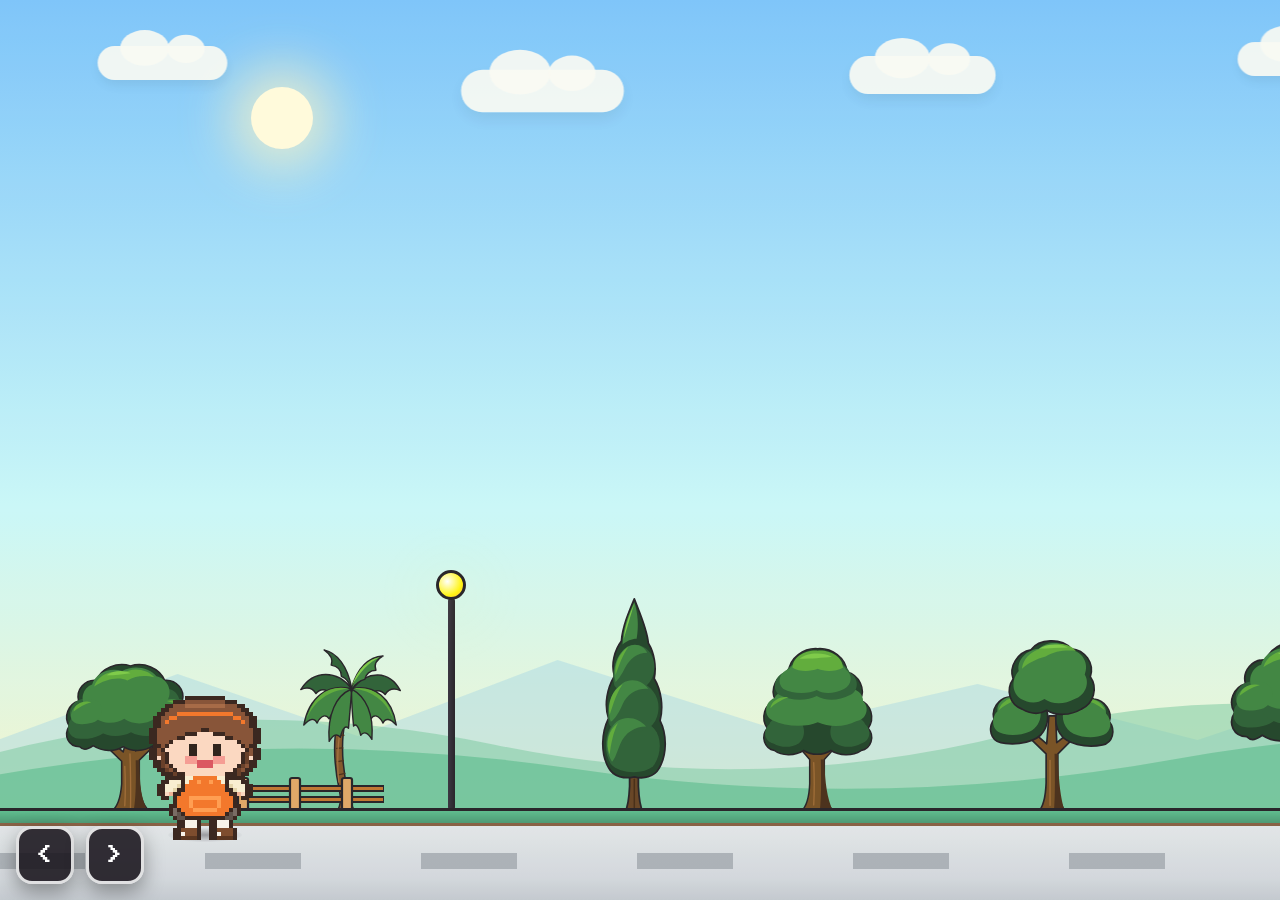
<file: index.html>
<!DOCTYPE html>
<html lang="en">
<head>
  <meta charset="UTF-8" />
  <meta name="viewport" content="width=device-width, initial-scale=1.0, maximum-scale=1.0, user-scalable=no, viewport-fit=cover" />
  <title>HAPPY BIRTHDAY MOTHER</title>
  <link rel="icon" type="image/jpeg" href="images/cake.png">
  <link rel="preconnect" href="https://fonts.googleapis.com">
  <link rel="preconnect" href="https://fonts.gstatic.com" crossorigin>
  <link href="https://fonts.googleapis.com/css2?family=Caveat:wght@600;700&family=Press+Start+2P&family=Quicksand:wght@600;700;800&display=swap" rel="stylesheet">

  <!-- Modular Stylesheets -->
  <link rel="stylesheet" href="assets/styles/base.css" />
  <link rel="stylesheet" href="assets/styles/outside.css" />
  <link rel="stylesheet" href="assets/styles/inside.css" />
  <link rel="stylesheet" href="assets/styles/responsive.css" />
</head>
<body>

  <div class="stage-frame" id="stage-frame">
    <!-- ====================================================================
         SCENE 1: OUTSIDE THE HOUSE (scene/outside-house.js)
         ==================================================================== -->
    <div class="scene-layer active" id="outside-scene">
      <div class="celestial-orb"></div>
      <div class="stars-2d"></div>
      <div class="atmosphere-tint-overlay"></div>

      <!-- Parallax Clouds -->
      <div class="parallax-sky-layer" id="cloud-layer"></div>

      <!-- Parallax Distant Mountains -->
      <svg class="mountains-2d-layer" id="mountains-layer" viewBox="0 0 3600 190" preserveAspectRatio="none">
        <path d="M0,190 L0,118 L180,52 L360,114 L560,38 L780,108 L980,62 L1200,118 L1420,44 L1660,110 L1880,56 L2120,108 L2400,66 L2640,44 L2880,110 L3120,56 L3360,108 L3600,66 L3600,190 Z" fill="var(--mountain-far)" opacity="0.36"/>
      </svg>

      <!-- Parallax Rolling Meadow Hills -->
      <svg class="hills-2d-layer" id="hills-layer" viewBox="0 0 4600 155" preserveAspectRatio="none">
        <path d="M0,155 L0,96 Q240,34 500,88 T1020,76 T1560,92 T2100,70 T2660,88 T3200,78 T3740,86 T4280,72 T4600,84 L4600,155 Z" fill="var(--hill-mid)" opacity="0.54"/>
        <path d="M0,155 L0,118 Q280,68 580,112 T1180,102 T1780,116 T2380,98 T3200,110 T3800,102 T4600,112 L4600,155 Z" fill="var(--hill-near)" opacity="0.64"/>
      </svg>

      <!-- Scrolling 2D Countryside Track -->
      <div class="world-track" id="world-track">
        <div id="scenery-prop-layer"></div>
        <div id="chapters-mount"></div>
        <div class="house-2d-wrapper" id="house-wrapper"></div>

        <!-- Chibi Pixel Character Sprite (Mom) -->
        <div class="mom-chibi-character" id="mom-sprite">
          <div class="chibi-svg-wrap" id="chibi-sprite-mount"></div>
          <div class="mom-ground-shadow"></div>
        </div>

        <!-- Smooth 2D Grass Verge & Cement Road -->
        <div class="grass-verge-2d">
          <div class="driveway-2d" id="house-driveway"></div>
        </div>
        <div class="cement-road-2d" id="cement-road">
          <div class="road-dashes-2d"></div>
        </div>
      </div>

      <!-- Enter the House Trigger Button -->
      <button type="button" class="enter-house-btn" id="enter-house-btn">
        🏠 Enter the House
      </button>
    </div>

    <!-- ====================================================================
         SHARED HUD CONTROLS (< & >)
         ==================================================================== -->
    <div class="walk-pad" id="walk-pad">
      <button type="button" class="dir-btn" id="btn-left" aria-label="Walk Left">&lt;</button>
      <button type="button" class="dir-btn" id="btn-right" aria-label="Walk Right">&gt;</button>
    </div>

    <!-- ====================================================================
         MODAL 1: PICTURE KEEPSAKE MODAL
         ==================================================================== -->
    <div class="modal-backdrop" id="memory-modal">
      <div class="modal-card">
        <div class="modal-photo-box" id="modal-photo-box"></div>
        <div class="modal-title" id="modal-title"></div>
        <p class="modal-note" id="modal-note"></p>
        <!-- <button type="button" class="modal-btn" id="close-modal-btn">Continue →</button> -->
      </div>
    </div>

    <!-- ====================================================================
         MODAL 2: INSIDE THE HOUSE CELEBRATION (scene/inside-house.js)
         ==================================================================== -->
    <div class="modal-backdrop" id="house-modal">
      <div class="house-modal-card" id="inside-scene"></div>
    </div>
  </div>

  <!-- Data & Categorized Assets -->
  <script src="scripts/pictures-data.js"></script>
  <script src="assets/characters/mom-sprite.js"></script>
  <script src="assets/characters/family-sprites.js"></script>
  <script src="assets/props/nature-props.js"></script>
  <script src="assets/props/memory-presets.js"></script>
  <script src="assets/props/birthday-cake.js"></script>
  <script src="assets/backgrounds/green-house.js"></script>

  <!-- Audio, Atmosphere, Scenes & Engine -->
  <script src="audio/sound-manager.js"></script>
  <script src="scripts/atmosphere.js"></script>
  <script src="scene/outside-house.js"></script>
  <script src="scene/inside-house.js"></script>
  <script src="scripts/controls.js"></script>
  <script src="scripts/main.js"></script>
</body>
</html>
</file>
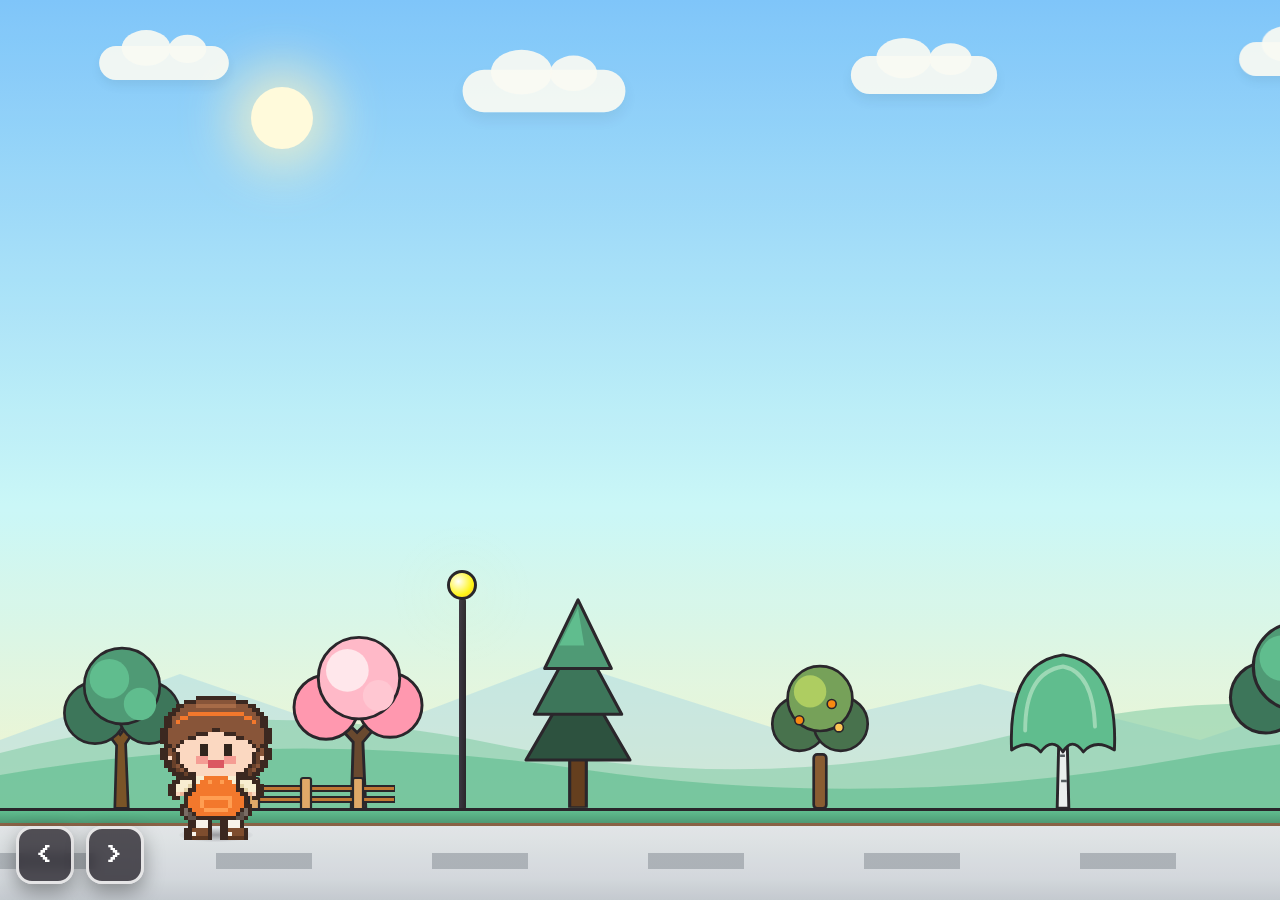
<file: backups/bday1.html>
<!DOCTYPE html>
<html lang="en">
<head>
  <meta charset="UTF-8" />
  <meta name="viewport" content="width=device-width, initial-scale=1.0, maximum-scale=1.0, user-scalable=no, viewport-fit=cover" />
  <title>Her Walk Home</title>
  <link rel="preconnect" href="https://fonts.googleapis.com">
  <link rel="preconnect" href="https://fonts.gstatic.com" crossorigin>
  <link href="https://fonts.googleapis.com/css2?family=Caveat:wght@600;700&family=Press+Start+2P&family=Quicksand:wght@600;700;800&display=swap" rel="stylesheet">
  <style>
    :root {
      --outline: #18141c;
      --gold-accent: #ffe74c;

      /* Dynamically Interpolated Atmosphere Variables */
      --sky-top: #74c0fc;
      --sky-mid: #c5f6fa;
      --sky-bottom: #fff3bf;
      --celestial-x: 240px;
      --celestial-y: 120px;
      --celestial-size: 64px;
      --celestial-color: #fff9db;
      --celestial-glow: rgba(255, 243, 191, 0.75);
      --mountain-far: #8ecae6;
      --hill-mid: #74c69d;
      --hill-near: #52b788;
      --ambient-tint: rgba(255, 248, 220, 0.08);
      --star-opacity: 0;
      --cloud-opacity: 0.92;
      --lamp-glow-opacity: 0.05;
      --house-light-opacity: 0.25;
      --memory-halo: rgba(255, 236, 153, 0.78);
    }

    * {
      box-sizing: border-box;
      margin: 0;
      padding: 0;
      -webkit-tap-highlight-color: transparent;
    }

    html, body {
      width: 100%;
      height: 100%;
      overflow: hidden;
      background: #171522;
      font-family: 'Quicksand', sans-serif;
      touch-action: manipulation;
      user-select: none;
      -webkit-user-select: none;
    }

    /* ========================================================================
       FULL-SCREEN RESPONSIVE SCENIC VIEWPORT (Mobile & Desktop)
       ======================================================================== */
    .stage-frame {
      width: 100vw;
      height: 100dvh;
      min-height: 420px;
      position: relative;
      overflow: hidden;
      background: linear-gradient(180deg, var(--sky-top) 0%, var(--sky-mid) 56%, var(--sky-bottom) 100%);
      user-select: none;
    }

    /* Moving Sun / Moon Arc Across the Sky */
    .celestial-orb {
      position: absolute;
      left: var(--celestial-x);
      top: var(--celestial-y);
      width: var(--celestial-size);
      height: var(--celestial-size);
      transform: translate(-50%, -50%);
      border-radius: 50%;
      background: var(--celestial-color);
      box-shadow: 0 0 52px 20px var(--celestial-glow);
      pointer-events: none;
      z-index: 1;
    }

    /* Twinkling Evening Stars */
    .stars-2d {
      position: absolute;
      inset: 0;
      opacity: var(--star-opacity);
      background-image:
        radial-gradient(2.5px 2.5px at 10% 10%, #ffffff, transparent),
        radial-gradient(2px 2px at 24% 18%, #ffe74c, transparent),
        radial-gradient(3px 3px at 38% 8%, #ffffff, transparent),
        radial-gradient(2px 2px at 54% 16%, #ffe74c, transparent),
        radial-gradient(2.5px 2.5px at 68% 11%, #ffffff, transparent),
        radial-gradient(2px 2px at 82% 17%, #ffe74c, transparent),
        radial-gradient(3px 3px at 92% 10%, #ffffff, transparent);
      pointer-events: none;
      z-index: 1;
    }

    /* Ambient Atmospheric Lighting Wash */
    .atmosphere-tint-overlay {
      position: absolute;
      inset: 0;
      background: var(--ambient-tint);
      pointer-events: none;
      z-index: 12;
    }

    /* ========================================================================
       MULTI-LAYERED 2D PARALLAX SKY, MOUNTAINS & ROLLING HILLS
       ======================================================================== */
    .parallax-sky-layer {
      position: absolute;
      inset: 0;
      pointer-events: none;
      z-index: 2;
      will-change: transform;
      opacity: var(--cloud-opacity);
    }

    .cloud-2d {
      position: absolute;
      width: 138px;
      height: 36px;
      background: rgba(255, 252, 245, 0.92);
      border-radius: 999px;
      box-shadow: 0 6px 14px rgba(24, 20, 28, 0.08);
    }
    .cloud-2d::before {
      content: '';
      position: absolute;
      top: -17px;
      left: 24px;
      width: 52px;
      height: 38px;
      background: inherit;
      border-radius: 50%;
    }
    .cloud-2d::after {
      content: '';
      position: absolute;
      top: -12px;
      right: 24px;
      width: 40px;
      height: 30px;
      background: inherit;
      border-radius: 50%;
    }

    .mountains-2d-layer {
      position: absolute;
      bottom: 88px;
      left: 0;
      width: 3600px;
      height: 190px;
      pointer-events: none;
      z-index: 2;
      will-change: transform;
    }

    .hills-2d-layer {
      position: absolute;
      bottom: 88px;
      left: 0;
      width: 4600px;
      height: 155px;
      pointer-events: none;
      z-index: 3;
      will-change: transform;
    }

    /* ========================================================================
       DYNAMICALLY SIZED SCROLLING 2D WORLD TRACK
       ======================================================================== */
    .world-track {
      position: absolute;
      top: 0;
      bottom: 0;
      left: 0;
      will-change: transform;
      z-index: 4;
    }

    .scenic-tree {
      position: absolute;
      bottom: 88px;
      pointer-events: none;
    }

    .wooden-fence {
      position: absolute;
      bottom: 90px;
      height: 34px;
      pointer-events: none;
      z-index: 3;
    }

    /* Smooth 2D Streetlamps */
    .lamp-2d {
      position: absolute;
      bottom: 90px;
      width: 44px;
      height: 240px;
      display: flex;
      flex-direction: column;
      align-items: center;
      z-index: 4;
    }
    .lamp-2d-halo {
      position: absolute;
      top: -46px;
      width: 140px;
      height: 140px;
      border-radius: 50%;
      background: radial-gradient(circle, rgba(255, 242, 117, 0.85) 0%, rgba(255, 242, 117, 0) 72%);
      opacity: var(--lamp-glow-opacity);
      pointer-events: none;
    }
    .lamp-2d-bulb {
      width: 30px;
      height: 30px;
      border-radius: 50%;
      background: radial-gradient(circle at 35% 35%, #ffffff 0%, #fff200 65%, #f4a261 100%);
      border: 3px solid var(--outline);
      position: relative;
      z-index: 2;
    }
    .lamp-2d-pole {
      width: 7px;
      flex: 1;
      background: linear-gradient(90deg, #2b2636 0%, #18141c 100%);
      margin-top: -2px;
      border-radius: 3px;
    }

    /* ========================================================================
       SMOOTH 2D TWIN-GABLE GREEN HOUSE AT END OF THE ROAD
       ======================================================================== */
    .house-2d-wrapper {
      position: absolute;
      bottom: 90px;
      width: 700px;
      height: 264px;
      z-index: 6;
    }

    .house-warm-glow {
      opacity: var(--house-light-opacity);
    }

    /* ========================================================================
       SMOOTH 2D GRASS VERGE & CEMENT ROAD
       ======================================================================== */
    .grass-verge-2d {
      position: absolute;
      bottom: 74px;
      left: 0;
      width: 100%;
      height: 18px;
      background: linear-gradient(180deg, #52b788 0%, #40916c 100%);
      border-top: 3px solid var(--outline);
      border-bottom: 3px solid #7f5539;
      z-index: 5;
    }

    .driveway-2d {
      position: absolute;
      top: -3px;
      width: 120px;
      height: 21px;
      background: linear-gradient(180deg, #dfe3e8 0%, #cfd4dc 100%);
      border-left: 3px solid var(--outline);
      border-right: 3px solid var(--outline);
      z-index: 6;
    }

    .cement-road-2d {
      position: absolute;
      bottom: 0;
      left: 0;
      width: 100%;
      height: 74px;
      background: linear-gradient(180deg, #dfe3e8 0%, #cfd4dc 70%, #bfc5ce 100%);
      z-index: 4;
      cursor: pointer;
    }

    .road-dashes-2d {
      position: absolute;
      top: 27px;
      left: 0;
      width: 100%;
      height: 16px;
      background-image: repeating-linear-gradient(
        90deg,
        #9da3ad 0px,
        #9da3ad 96px,
        transparent 96px,
        transparent 216px
      );
      opacity: 0.85;
    }

    /* ========================================================================
       SMOOTH 2D FLOATING REMINISCING PICTURE FRAMES
       ======================================================================== */
    .reminisce-slot {
      position: absolute;
      bottom: 124px;
      width: 258px;
      height: 296px;
      z-index: 14;
      pointer-events: none;
    }

    .floating-memory-frame {
      position: relative;
      width: 100%;
      height: 100%;
      opacity: 0;
      filter: blur(3px);
      transform: translateY(72px) scale(0.84) rotate(-2deg);
      transition:
        opacity 0.65s ease,
        transform 0.8s cubic-bezier(0.22, 1, 0.36, 1),
        filter 0.6s ease;
      will-change: transform, opacity;
      cursor: pointer;

      background: linear-gradient(180deg, #fffdf9 0%, #fbf5e8 100%);
      border: 3.5px solid var(--outline);
      border-radius: 18px;
      padding: 13px 13px 14px 13px;
      box-shadow:
        0 22px 42px rgba(24, 20, 28, 0.35),
        0 0 28px 6px var(--memory-halo);
      display: flex;
      flex-direction: column;
    }

    .reminisce-slot.is-open .floating-memory-frame {
      opacity: 1;
      filter: blur(0px);
      transform: translateY(0px) scale(1) rotate(0deg);
      pointer-events: auto;
      animation: smooth2dFloat 3.2s ease-in-out 0.8s infinite alternate;
    }

    .reminisce-slot.is-dissolving .floating-memory-frame {
      opacity: 0;
      filter: blur(4px);
      transform: translateY(-28px) scale(0.92) rotate(-1.5deg);
      pointer-events: none;
      animation: none;
    }

    @keyframes smooth2dFloat {
      0% { transform: translateY(0px) rotate(-0.5deg); }
      100% { transform: translateY(-10px) rotate(0.6deg); }
    }

    .reminisce-aura {
      position: absolute;
      inset: -18px;
      border-radius: 26px;
      background: radial-gradient(circle, var(--memory-halo) 0%, rgba(255, 231, 76, 0) 74%);
      opacity: 0;
      transition: opacity 0.6s ease;
      pointer-events: none;
      z-index: -1;
    }
    .reminisce-slot.is-open .reminisce-aura {
      opacity: 1;
    }

    .memory-ribbon-tag {
      position: absolute;
      top: -14px;
      left: 50%;
      transform: translateX(-50%);
      background: #ffe74c;
      color: #18141c;
      border: 2.5px solid var(--outline);
      border-radius: 999px;
      padding: 3px 12px;
      font-family: 'Press Start 2P', monospace;
      font-size: 6.5px;
      white-space: nowrap;
      box-shadow: 0 3px 0 rgba(24, 20, 28, 0.25);
      z-index: 15;
    }

    .photo-viewport {
      width: 100%;
      height: 154px;
      border: 3px solid var(--outline);
      border-radius: 10px;
      overflow: hidden;
      position: relative;
      background: #2b2638;
      flex-shrink: 0;
    }

    .photo-viewport img {
      width: 100%;
      height: 100%;
      object-fit: cover;
      display: block;
    }

    .photo-viewport::after {
      content: '';
      position: absolute;
      inset: 0;
      background: linear-gradient(125deg, rgba(255, 255, 255, 0.28) 0%, rgba(255, 255, 255, 0) 45%);
      pointer-events: none;
    }

    .greeting-area {
      flex: 1;
      display: flex;
      flex-direction: column;
      align-items: center;
      justify-content: center;
      text-align: center;
      padding-top: 7px;
    }

    .memory-title {
      font-family: 'Caveat', cursive;
      font-weight: 700;
      font-size: 21px;
      line-height: 1;
      color: #18141c;
    }

    .birthday-greeting-text {
      font-size: 11.5px;
      font-weight: 700;
      line-height: 1.32;
      color: #4a3f55;
      margin-top: 5px;
      padding: 0 4px;
      display: -webkit-box;
      -webkit-line-clamp: 3;
      -webkit-box-orient: vertical;
      overflow: hidden;
    }

    .art-2d {
      width: 100%;
      height: 100%;
      position: relative;
      overflow: hidden;
    }
    .art-2d-1 {
      background: linear-gradient(180deg, #90e0ef 0%, #caf0f8 62%, #74c69d 62%, #52b788 100%);
    }
    .art-2d-2 {
      background: linear-gradient(180deg, #ff9f1c 0%, #ffbf69 58%, #e9ecef 58%, #ced4da 100%);
    }
    .art-2d-3 {
      background: linear-gradient(180deg, #cdb4db 0%, #ffc8dd 64%, #ffafcc 100%);
    }

    /* ========================================================================
       CHIBI PIXEL-ART CHARACTER SPRITE (MOM)
       ======================================================================== */
    .mom-chibi-character {
      position: absolute;
      bottom: 60px;
      left: 160px;
      width: 112px;
      height: 146px;
      z-index: 18;
      display: flex;
      flex-direction: column;
      align-items: center;
      justify-content: flex-end;
      pointer-events: none;
    }

    .chibi-svg-wrap {
      width: 112px;
      height: 144px;
      position: relative;
      z-index: 3;
      image-rendering: pixelated;
    }

    .mom-chibi-character.facing-left .chibi-svg-wrap {
      transform: scaleX(-1);
    }

    .mom-chibi-character.is-walking .chibi-svg-wrap {
      animation: chibiHop 0.34s steps(2) infinite alternate;
    }
    @keyframes chibiHop {
      0% { transform: translateY(0px); }
      100% { transform: translateY(-4px); }
    }
    .mom-chibi-character.facing-left.is-walking .chibi-svg-wrap {
      animation: chibiHopLeft 0.34s steps(2) infinite alternate;
    }
    @keyframes chibiHopLeft {
      0% { transform: scaleX(-1) translateY(0px); }
      100% { transform: scaleX(-1) translateY(-4px); }
    }

    .mom-ground-shadow {
      position: absolute;
      bottom: -2px;
      width: 74px;
      height: 14px;
      background: radial-gradient(ellipse at center, rgba(24, 20, 28, 0.38) 0%, rgba(24, 20, 28, 0) 75%);
      border-radius: 50%;
      z-index: 1;
    }

    /* ========================================================================
       BOTTOM-LEFT DIRECTIONAL CONTROLS (< & >) — Mobile & Desktop Friendly
       ======================================================================== */
    .walk-pad {
      position: absolute;
      bottom: max(16px, env(safe-area-inset-bottom));
      left: max(16px, env(safe-area-inset-left));
      display: flex;
      align-items: center;
      gap: 12px;
      z-index: 35;
      touch-action: none;
    }

    .dir-btn {
      width: 58px;
      height: 58px;
      border-radius: 16px;
      background: rgba(24, 20, 28, 0.72);
      backdrop-filter: blur(6px);
      -webkit-backdrop-filter: blur(6px);
      border: 3px solid rgba(255, 255, 255, 0.85);
      color: #ffffff;
      font-family: 'Press Start 2P', monospace;
      font-size: 18px;
      display: flex;
      align-items: center;
      justify-content: center;
      cursor: pointer;
      box-shadow: 0 8px 20px rgba(0, 0, 0, 0.35);
      transition: transform 0.1s ease, background 0.15s ease, border-color 0.15s ease;
      touch-action: none;
      user-select: none;
      -webkit-user-select: none;
      -webkit-touch-callout: none;
    }

    .dir-btn:active,
    .dir-btn.pressed {
      transform: scale(0.92);
      background: rgba(255, 231, 76, 0.92);
      border-color: #18141c;
      color: #18141c;
    }

    /* ========================================================================
       ENTER THE HOUSE BUTTON (Appears when Mom reaches the Green House)
       ======================================================================== */
    .enter-house-btn {
      position: absolute;
      bottom: max(20px, env(safe-area-inset-bottom));
      right: max(18px, env(safe-area-inset-right));
      z-index: 35;
      background: linear-gradient(180deg, #ffe74c 0%, #ffb703 100%);
      color: #18141c;
      border: 3.5px solid var(--outline);
      border-radius: 999px;
      padding: 14px 22px;
      font-family: 'Quicksand', sans-serif;
      font-weight: 800;
      font-size: 15px;
      letter-spacing: 0.3px;
      cursor: pointer;
      box-shadow: 0 10px 26px rgba(0, 0, 0, 0.4), 0 0 24px rgba(255, 231, 76, 0.75);
      display: flex;
      align-items: center;
      gap: 8px;

      opacity: 0;
      transform: translateY(20px) scale(0.9);
      pointer-events: none;
      transition: opacity 0.35s ease, transform 0.4s cubic-bezier(0.34, 1.56, 0.64, 1);
    }

    .enter-house-btn.visible {
      opacity: 1;
      transform: translateY(0px) scale(1);
      pointer-events: auto;
      animation: pulseHouseBtn 1.8s ease-in-out 0.4s infinite alternate;
    }

    .enter-house-btn:active {
      transform: scale(0.95);
    }

    @keyframes pulseHouseBtn {
      0% { transform: translateY(0px) scale(1); }
      100% { transform: translateY(-4px) scale(1.04); }
    }

    /* ========================================================================
       MODALS (Picture Keepsake Modal & Inside-The-House Celebration Modal)
       ======================================================================== */
    .modal-backdrop {
      position: absolute;
      inset: 0;
      background: rgba(16, 13, 24, 0.78);
      backdrop-filter: blur(5px);
      -webkit-backdrop-filter: blur(5px);
      display: flex;
      align-items: center;
      justify-content: center;
      padding: 16px;
      opacity: 0;
      pointer-events: none;
      transition: opacity 0.3s ease;
      z-index: 50;
    }
    .modal-backdrop.open {
      opacity: 1;
      pointer-events: auto;
    }

    .modal-card {
      width: min(92vw, 450px);
      max-height: 90dvh;
      overflow-y: auto;
      background: #fffdf9;
      border: 4px solid var(--outline);
      border-radius: 20px;
      padding: 18px;
      color: #231c24;
      box-shadow: 0 24px 60px rgba(0, 0, 0, 0.65), 0 0 32px rgba(255, 231, 76, 0.45);
      transform: translateY(24px) scale(0.93);
      transition: transform 0.38s cubic-bezier(0.34, 1.56, 0.64, 1);
      display: flex;
      flex-direction: column;
      align-items: center;
      text-align: center;
    }
    .modal-backdrop.open .modal-card {
      transform: translateY(0px) scale(1);
    }

    .modal-photo-box {
      width: 100%;
      height: 200px;
      border: 3.5px solid var(--outline);
      border-radius: 12px;
      overflow: hidden;
      margin-bottom: 12px;
      flex-shrink: 0;
    }

    .modal-photo-box img {
      width: 100%;
      height: 100%;
      object-fit: cover;
      display: block;
    }

    .modal-title {
      font-family: 'Caveat', cursive;
      font-size: 30px;
      font-weight: 700;
      line-height: 1.1;
      color: #18141c;
    }

    .modal-note {
      font-size: 14px;
      font-weight: 600;
      color: #4a4254;
      margin: 8px 0 16px;
      line-height: 1.5;
    }

    .modal-action-row {
      display: flex;
      flex-wrap: wrap;
      justify-content: center;
      gap: 10px;
      width: 100%;
    }

    .modal-btn {
      background: #ffe74c;
      color: #18141c;
      border: 3px solid var(--outline);
      border-radius: 12px;
      padding: 10px 18px;
      font-family: 'Quicksand', sans-serif;
      font-weight: 800;
      font-size: 13px;
      cursor: pointer;
      transition: transform 0.12s ease;
    }
    .modal-btn:active {
      transform: scale(0.95);
    }
    .modal-btn.secondary {
      background: #e9ecef;
    }

    /* ========================================================================
       MOBILE PORTRAIT & SMALL-SCREEN RESPONSIVE ADAPTATIONS
       ======================================================================== */
    @media (max-width: 639px) {
      .reminisce-slot {
        width: 214px;
        height: 266px;
        bottom: 126px;
      }

      .floating-memory-frame {
        padding: 10px 10px 11px 10px;
        border-radius: 15px;
      }

      .photo-viewport {
        height: 130px;
      }

      .memory-title {
        font-size: 19px;
      }

      .birthday-greeting-text {
        font-size: 11px;
        -webkit-line-clamp: 3;
      }

      .mom-chibi-character {
        width: 96px;
        height: 126px;
        bottom: 62px;
      }

      .chibi-svg-wrap {
        width: 96px;
        height: 124px;
      }
      .chibi-svg-wrap svg {
        width: 96px;
        height: 124px;
      }

      .dir-btn {
        width: 54px;
        height: 54px;
        font-size: 16px;
      }

      .enter-house-btn {
        padding: 12px 16px;
        font-size: 13px;
        bottom: max(18px, env(safe-area-inset-bottom));
        right: max(14px, env(safe-area-inset-right));
      }

      .modal-photo-box {
        height: 165px;
      }
    }
  </style>
</head>
<body>

  <div class="stage-frame" id="stage-frame">
    <div class="celestial-orb"></div>
    <div class="stars-2d"></div>
    <div class="atmosphere-tint-overlay"></div>

    <!-- PARALLAX CLOUDS -->
    <div class="parallax-sky-layer" id="cloud-layer"></div>

    <!-- PARALLAX DISTANT MOUNTAINS -->
    <svg class="mountains-2d-layer" id="mountains-layer" viewBox="0 0 3600 190" preserveAspectRatio="none">
      <path d="M0,190 L0,118 L180,52 L360,114 L560,38 L780,108 L980,62 L1200,118 L1420,44 L1660,110 L1880,56 L2120,108 L2400,66 L2640,44 L2880,110 L3120,56 L3360,108 L3600,66 L3600,190 Z" fill="var(--mountain-far)" opacity="0.36"/>
    </svg>

    <!-- PARALLAX ROLLING MEADOW HILLS -->
    <svg class="hills-2d-layer" id="hills-layer" viewBox="0 0 4600 155" preserveAspectRatio="none">
      <path d="M0,155 L0,96 Q240,34 500,88 T1020,76 T1560,92 T2100,70 T2660,88 T3200,78 T3740,86 T4280,72 T4600,84 L4600,155 Z" fill="var(--hill-mid)" opacity="0.54"/>
      <path d="M0,155 L0,118 Q280,68 580,112 T1180,102 T1780,116 T2380,98 T3200,110 T3800,102 T4600,112 L4600,155 Z" fill="var(--hill-near)" opacity="0.64"/>
    </svg>

    <!-- ====================================================================
         DYNAMICALLY SIZED SMOOTH 2D COUNTRYSIDE WORLD TRACK
         ==================================================================== -->
    <div class="world-track" id="world-track">
      <!-- Dynamic Scenery (5 Tree Varieties, Fences, Streetlamps) -->
      <div id="scenery-prop-layer"></div>

      <!-- Dynamic Floating Memory Frames Rendered From pictures-data.js -->
      <div id="chapters-mount"></div>

      <!-- Smooth 2D Twin-Gable Green House at End of Road -->
      <div class="house-2d-wrapper" id="house-wrapper">
        <svg width="700" height="264" viewBox="0 0 700 264">
          <defs>
            <pattern id="roof-stripes-2d" width="16" height="16" patternUnits="userSpaceOnUse">
              <rect width="16" height="16" fill="#1db954"/>
              <line x1="0" y1="14" x2="16" y2="14" stroke="#158f40" stroke-width="3"/>
            </pattern>
            <pattern id="wood-siding-2d" width="20" height="18" patternUnits="userSpaceOnUse">
              <rect width="20" height="18" fill="#b57c58"/>
              <line x1="0" y1="17" x2="20" y2="17" stroke="#966141" stroke-width="2.5"/>
            </pattern>
            <pattern id="green-siding-2d" width="20" height="18" patternUnits="userSpaceOnUse">
              <rect width="20" height="18" fill="#22c55e"/>
              <line x1="0" y1="17" x2="20" y2="17" stroke="#16a34a" stroke-width="2.5"/>
            </pattern>
          </defs>

          <!-- LEFT & RIGHT GABLE ROOFS -->
          <polygon points="144,6 286,114 4,114" fill="url(#roof-stripes-2d)" stroke="#18141c" stroke-width="5" stroke-linejoin="round"/>
          <polygon points="492,16 696,114 286,114" fill="url(#roof-stripes-2d)" stroke="#18141c" stroke-width="5" stroke-linejoin="round"/>

          <!-- 1. CEMENT-COVERED PARKING BAY + ROUNDER 2D WHITE VAN -->
          <rect x="6" y="114" width="120" height="148" fill="#d5d8dc" stroke="#18141c" stroke-width="4.5"/>
          <rect x="8" y="116" width="116" height="12" fill="#f8f9fa"/>
          <ellipse cx="66" cy="126" rx="14" ry="6" fill="#ffe74c"/>
          <rect x="30" y="162" width="72" height="84" rx="22" fill="#ffffff" stroke="#18141c" stroke-width="4"/>
          <rect x="20" y="196" width="10" height="14" rx="4" fill="#ffffff" stroke="#18141c" stroke-width="3.5"/>
          <rect x="102" y="196" width="10" height="14" rx="4" fill="#ffffff" stroke="#18141c" stroke-width="3.5"/>
          <rect x="38" y="172" width="56" height="28" rx="9" fill="#90e0ef" stroke="#18141c" stroke-width="3.5"/>
          <circle cx="42" cy="218" r="7" fill="#ffe74c" stroke="#18141c" stroke-width="2.5"/>
          <circle cx="90" cy="218" r="7" fill="#ffe74c" stroke="#18141c" stroke-width="2.5"/>
          <rect x="54" y="213" width="24" height="12" rx="4" fill="#343a40"/>
          <rect x="34" y="244" width="16" height="16" rx="4" fill="#18141c"/>
          <rect x="82" y="244" width="16" height="16" rx="4" fill="#18141c"/>

          <!-- 2 & 3. WOOD WALL + GRAY HALF-WALL + WOOD STORAGE DOOR -->
          <rect x="126" y="114" width="160" height="148" fill="url(#wood-siding-2d)" stroke="#18141c" stroke-width="4.5"/>
          <rect x="128" y="190" width="96" height="70" fill="#d5d8dc" stroke="#18141c" stroke-width="4"/>
          <rect x="224" y="130" width="60" height="130" rx="3" fill="url(#wood-siding-2d)" stroke="#18141c" stroke-width="4"/>
          <circle cx="272" cy="196" r="4.5" fill="#3a281c"/>

          <!-- 4. WHITE LIT OPEN-AIR PORCH + LOWER MAIN DOOR + 2D STEEL BARS -->
          <rect x="286" y="114" width="244" height="102" fill="#fcf8e3" stroke="#18141c" stroke-width="4.5"/>
          <ellipse cx="408" cy="126" rx="54" ry="14" fill="#fff3b0"/>
          <ellipse class="house-warm-glow" cx="408" cy="158" rx="98" ry="44" fill="#ffe74c"/>
          <rect x="300" y="136" width="56" height="78" rx="4" fill="#a67c52" stroke="#18141c" stroke-width="4"/>
          <rect x="310" y="146" width="36" height="22" rx="3" fill="#fff3b0" stroke="#18141c" stroke-width="2.5"/>
          <circle cx="309" cy="182" r="3.5" fill="#18141c"/>
          <rect x="372" y="196" width="20" height="18" rx="4" fill="#e07a5f" stroke="#18141c" stroke-width="2.5"/>
          <circle cx="382" cy="188" r="12" fill="#52b788" stroke="#18141c" stroke-width="2.5"/>
          <rect x="442" y="194" width="72" height="20" rx="4" fill="#bc6c25" stroke="#18141c" stroke-width="3"/>
          <line x1="286" y1="164" x2="530" y2="164" stroke="#18141c" stroke-width="4"/>
          <g stroke="#18141c" stroke-width="3.5">
            <line x1="302" y1="114" x2="302" y2="216"/>
            <line x1="326" y1="114" x2="326" y2="216"/>
            <line x1="350" y1="114" x2="350" y2="216"/>
            <line x1="374" y1="114" x2="374" y2="216"/>
            <line x1="398" y1="114" x2="398" y2="216"/>
            <line x1="422" y1="114" x2="422" y2="216"/>
            <line x1="446" y1="114" x2="446" y2="216"/>
            <line x1="470" y1="114" x2="470" y2="216"/>
            <line x1="494" y1="114" x2="494" y2="216"/>
            <line x1="518" y1="114" x2="518" y2="216"/>
          </g>
          <rect x="286" y="216" width="244" height="46" fill="#d5d8dc" stroke="#18141c" stroke-width="4.5"/>
          <rect x="288" y="216" width="12" height="44" fill="#7f4f24"/>
          <rect x="516" y="216" width="12" height="44" fill="#7f4f24"/>

          <!-- 5. FAR-RIGHT GREEN WALL + [ | ] SPLIT WINDOW -->
          <rect x="530" y="114" width="160" height="148" fill="url(#green-siding-2d)" stroke="#18141c" stroke-width="4.5"/>
          <rect x="560" y="148" width="100" height="64" rx="5" fill="#18141c"/>
          <rect x="566" y="154" width="41" height="52" rx="2" fill="#484652"/>
          <rect x="613" y="154" width="41" height="52" rx="2" fill="#484652"/>
          <rect class="house-warm-glow" x="566" y="154" width="41" height="52" rx="2" fill="#ffe74c"/>
          <rect class="house-warm-glow" x="613" y="154" width="41" height="52" rx="2" fill="#ffe74c"/>

          <!-- 6. FRONT GARDEN BUSHES, FLOWERS & STONE CURB -->
          <ellipse cx="326" cy="244" rx="22" ry="12" fill="#2d6a4f" stroke="#18141c" stroke-width="3"/>
          <circle cx="372" cy="240" r="6" fill="#35a7ff" stroke="#18141c" stroke-width="2"/>
          <circle cx="388" cy="242" r="5" fill="#72efdd" stroke="#18141c" stroke-width="2"/>
          <ellipse cx="430" cy="245" rx="18" ry="10" fill="#40916c" stroke="#18141c" stroke-width="3"/>
          <ellipse cx="478" cy="244" rx="22" ry="11" fill="#2d6a4f" stroke="#18141c" stroke-width="3"/>
          <circle cx="556" cy="242" r="5.5" fill="#ffe74c" stroke="#18141c" stroke-width="2"/>
          <circle cx="576" cy="242" r="5.5" fill="#72efdd" stroke="#18141c" stroke-width="2"/>
          <circle cx="596" cy="242" r="5.5" fill="#ff5964" stroke="#18141c" stroke-width="2"/>
          <ellipse cx="644" cy="244" rx="20" ry="11" fill="#2d6a4f" stroke="#18141c" stroke-width="3"/>
          <rect x="286" y="252" width="406" height="10" rx="3" fill="#ced4da" stroke="#18141c" stroke-width="3"/>
        </svg>
      </div>

      <!-- CHIBI PIXEL-ART CHARACTER SPRITE (MOM) -->
      <div class="mom-chibi-character" id="mom-sprite">
        <div class="chibi-svg-wrap" id="chibi-sprite-mount"></div>
        <div class="mom-ground-shadow"></div>
      </div>

      <!-- SMOOTH 2D GRASS VERGE & CEMENT ROAD -->
      <div class="grass-verge-2d">
        <div class="driveway-2d" id="house-driveway"></div>
      </div>
      <div class="cement-road-2d" id="cement-road">
        <div class="road-dashes-2d"></div>
      </div>
    </div>

    <!-- BOTTOM-LEFT DIRECTIONAL WALK CONTROLS (< & >) -->
    <div class="walk-pad">
      <button type="button" class="dir-btn" id="btn-left" aria-label="Walk Left">&lt;</button>
      <button type="button" class="dir-btn" id="btn-right" aria-label="Walk Right">&gt;</button>
    </div>

    <!-- ENTER THE HOUSE BUTTON (Revealed upon reaching the Green House) -->
    <button type="button" class="enter-house-btn" id="enter-house-btn">
      🏠 Enter the House
    </button>

    <!-- PICTURE KEEPSAKE MODAL -->
    <div class="modal-backdrop" id="memory-modal">
      <div class="modal-card">
        <div class="modal-photo-box" id="modal-photo-box"></div>
        <div class="modal-title" id="modal-title">Our Warmest Home</div>
        <p class="modal-note" id="modal-note"></p>
        <button type="button" class="modal-btn" id="close-modal-btn">Continue Walking →</button>
      </div>
    </div>

    <!-- INSIDE-THE-HOUSE BIRTHDAY CELEBRATION MODAL -->
    <div class="modal-backdrop" id="house-modal">
      <div class="modal-card">
        <div class="modal-photo-box" style="background: linear-gradient(180deg, #fff3b0 0%, #ffd166 100%);">
          <svg width="100%" height="100%" viewBox="0 0 360 200" preserveAspectRatio="xMidYMid slice">
            <!-- Cozy Warm Home Interior & Birthday Cake -->
            <rect x="0" y="145" width="360" height="55" fill="#bc6c25"/>
            <line x1="0" y1="145" x2="360" y2="145" stroke="#18141c" stroke-width="3.5"/>
            <!-- Festive Banner -->
            <path d="M20,16 Q180,52 340,16" fill="none" stroke="#18141c" stroke-width="3"/>
            <polygon points="56,23 74,26 63,44" fill="#ff595e" stroke="#18141c" stroke-width="2"/>
            <polygon points="106,31 124,33 114,51" fill="#ffca3a" stroke="#18141c" stroke-width="2"/>
            <polygon points="170,35 190,35 180,54" fill="#8ac926" stroke="#18141c" stroke-width="2"/>
            <polygon points="236,33 254,31 246,51" fill="#1982c4" stroke="#18141c" stroke-width="2"/>
            <polygon points="286,26 304,23 297,44" fill="#ff595e" stroke="#18141c" stroke-width="2"/>
            <!-- Birthday Cake on Table -->
            <rect x="115" y="114" width="130" height="36" rx="8" fill="#fffdf9" stroke="#18141c" stroke-width="3.5"/>
            <path d="M115,124 Q131,134 147,124 T180,124 T213,124 T245,124" fill="none" stroke="#ff758f" stroke-width="5" stroke-linecap="round"/>
            <rect x="135" y="88" width="90" height="28" rx="7" fill="#ffb3c6" stroke="#18141c" stroke-width="3.5"/>
            <!-- Glowing Candles -->
            <rect x="155" y="68" width="7" height="20" rx="2" fill="#4ea8de" stroke="#18141c" stroke-width="2"/>
            <ellipse cx="158.5" cy="60" rx="4.5" ry="7" fill="#ffe74c" stroke="#f77f00" stroke-width="1.5"/>
            <rect x="177" y="64" width="7" height="24" rx="2" fill="#ffbe0b" stroke="#18141c" stroke-width="2"/>
            <ellipse cx="180.5" cy="56" rx="4.5" ry="7" fill="#ffe74c" stroke="#f77f00" stroke-width="1.5"/>
            <rect x="199" y="68" width="7" height="20" rx="2" fill="#52b788" stroke="#18141c" stroke-width="2"/>
            <ellipse cx="202.5" cy="60" rx="4.5" ry="7" fill="#ffe74c" stroke="#f77f00" stroke-width="1.5"/>
          </svg>
        </div>
        <div class="modal-title">Welcome Home, Mom! ❤️</div>
        <p class="modal-note">
          Every step of this journey leads back to the warmth and love you created for us. Happy Birthday—we love you endlessly!
        </p>
        <div class="modal-action-row">
          <button type="button" class="modal-btn secondary" id="step-outside-btn">Step Outside</button>
          <button type="button" class="modal-btn" id="replay-walk-btn">Walk Again ↺</button>
        </div>
      </div>
    </div>
  </div>

<!-- Load External Pictures Data -->
<script src="pictures-data.js"></script>

<script>
  /* ==========================================================================
     1. LOAD EXTERNAL PICTURES DATA & COMPUTE WORLD LENGTH (Pictures + House)
     ========================================================================== */
  const picturesData = Array.isArray(window.PICTURES_DATA) && window.PICTURES_DATA.length > 0
    ? window.PICTURES_DATA
    : [
        {
          title: "Our Warmest Home",
          picture: "preset:family",
          message: "Happy Birthday, Mom! Thank you for filling every single day of our lives with love."
        }
      ];

  const CHAPTER_SPACING = 1550;
  const FIRST_TRIGGER_X = 620;

  // Dynamic road & house coordinates derived directly from (pictures.length + house)
  const houseWorldX = FIRST_TRIGGER_X + picturesData.length * CHAPTER_SPACING - 600;
  const houseStopX = houseWorldX + 290;
  const WORLD_WIDTH = houseWorldX + 830;

  const stageFrame = document.getElementById('stage-frame');
  const worldTrack = document.getElementById('world-track');
  const houseWrapper = document.getElementById('house-wrapper');
  const houseDriveway = document.getElementById('house-driveway');
  worldTrack.style.width = `${WORLD_WIDTH}px`;
  houseWrapper.style.left = `${houseWorldX}px`;
  houseDriveway.style.left = `${houseWorldX + 8}px`;

  /* ==========================================================================
     2. RENDER PICTURE CHAPTERS FROM pictures-data.js
     ========================================================================== */
  const PRESET_ILLUSTRATIONS = {
    'preset:family': `
      <svg class="art-2d art-2d-1" viewBox="0 0 230 150">
        <circle cx="185" cy="34" r="18" fill="#ffe74c" stroke="#18141c" stroke-width="3"/>
        <circle cx="88" cy="84" r="14" fill="#f3c19d" stroke="#18141c" stroke-width="3"/>
        <rect x="70" y="98" width="36" height="40" rx="14" fill="#ff758f" stroke="#18141c" stroke-width="3"/>
        <circle cx="122" cy="92" r="11" fill="#f3c19d" stroke="#18141c" stroke-width="3"/>
        <rect x="108" y="103" width="28" height="34" rx="11" fill="#4ea8de" stroke="#18141c" stroke-width="3"/>
        <circle cx="150" cy="94" r="11" fill="#f3c19d" stroke="#18141c" stroke-width="3"/>
        <rect x="136" y="105" width="28" height="32" rx="11" fill="#ffbe0b" stroke="#18141c" stroke-width="3"/>
      </svg>`,
    'preset:van': `
      <svg class="art-2d art-2d-2" viewBox="0 0 230 150">
        <rect x="48" y="54" width="134" height="62" rx="22" fill="#ffffff" stroke="#18141c" stroke-width="3.5"/>
        <rect x="64" y="66" width="28" height="22" rx="5" fill="#90e0ef" stroke="#18141c" stroke-width="2.5"/>
        <rect x="100" y="66" width="28" height="22" rx="5" fill="#90e0ef" stroke="#18141c" stroke-width="2.5"/>
        <rect x="136" y="66" width="28" height="22" rx="5" fill="#90e0ef" stroke="#18141c" stroke-width="2.5"/>
        <circle cx="80" cy="116" r="13" fill="#231c24" stroke="#adb5bd" stroke-width="3"/>
        <circle cx="152" cy="116" r="13" fill="#231c24" stroke="#adb5bd" stroke-width="3"/>
      </svg>`,
    'preset:graduation': `
      <svg class="art-2d art-2d-3" viewBox="0 0 230 150">
        <polygon points="56,34 84,22 112,34 84,46" fill="#18141c"/>
        <line x1="106" y1="36" x2="106" y2="54" stroke="#ffe74c" stroke-width="3"/>
        <polygon points="122,30 150,18 178,30 150,42" fill="#18141c"/>
        <line x1="172" y1="32" x2="172" y2="50" stroke="#ffe74c" stroke-width="3"/>
        <path d="M115 124 C78 96 74 68 96 64 C108 62 115 72 115 72 C115 72 122 62 134 64 C156 68 152 96 115 124 Z" fill="#ff4d6d" stroke="#18141c" stroke-width="3.5"/>
      </svg>`
  };

  function renderPictureHTML(picValue, altText) {
    if (typeof picValue === 'string' && picValue.startsWith('preset:')) {
      return PRESET_ILLUSTRATIONS[picValue] || PRESET_ILLUSTRATIONS['preset:family'];
    }
    return `<img src="${picValue}" alt="${altText}" />`;
  }

  const chaptersMount = document.getElementById('chapters-mount');
  picturesData.forEach((item, idx) => {
    const triggerX = FIRST_TRIGGER_X + idx * CHAPTER_SPACING;
    const chapterNum = String(idx + 1).padStart(2, '0');

    const slotEl = document.createElement('div');
    slotEl.className = 'reminisce-slot';
    slotEl.dataset.index = idx;
    slotEl.dataset.triggerX = triggerX;

    slotEl.innerHTML = `
      <div class="floating-memory-frame">
        <div class="reminisce-aura"></div>
        <div class="memory-ribbon-tag">✨ CHAPTER ${chapterNum}</div>
        <div class="photo-viewport" id="photo-slot-${idx}">
          ${renderPictureHTML(item.picture, item.title)}
        </div>
        <div class="greeting-area">
          <div class="memory-title">${item.title}</div>
          <p class="birthday-greeting-text">"${item.message}"</p>
        </div>
      </div>
    `;
    chaptersMount.appendChild(slotEl);
  });

  const slots = Array.from(document.querySelectorAll('.reminisce-slot'));

  /* ==========================================================================
     3. PROCEDURALLY POPULATE DIVERSE 2D TREES, CLOUDS, FENCES & STREETLAMPS
     ========================================================================== */
  const cloudLayer = document.getElementById('cloud-layer');
  for (let cx = 95; cx < WORLD_WIDTH * 0.45; cx += 380) {
    const cloud = document.createElement('div');
    cloud.className = 'cloud-2d';
    cloud.style.top = `${38 + (cx % 44)}px`;
    cloud.style.left = `${cx}px`;
    cloud.style.transform = `scale(${0.88 + ((cx / 190) % 3) * 0.12})`;
    cloudLayer.appendChild(cloud);
  }

  const sceneryLayer = document.getElementById('scenery-prop-layer');
  const TREE_SVGS = {
    oak: `
      <svg width="164" height="190" viewBox="0 0 164 190">
        <path d="M74,190 L76,120 L58,96 L65,91 L80,108 L95,88 L102,94 L86,118 L89,190 Z" fill="#6f4518" stroke="#18141c" stroke-width="3"/>
        <circle cx="52" cy="84" r="34" fill="#2d6a4f" stroke="#18141c" stroke-width="3"/>
        <circle cx="112" cy="84" r="34" fill="#2d6a4f" stroke="#18141c" stroke-width="3"/>
        <circle cx="82" cy="54" r="42" fill="#40916c" stroke="#18141c" stroke-width="3"/>
        <circle cx="68" cy="46" r="22" fill="#52b788"/>
        <circle cx="102" cy="74" r="18" fill="#52b788"/>
      </svg>`,
    sakura: `
      <svg width="168" height="186" viewBox="0 0 168 186">
        <path d="M76,186 L78,118 L56,94 L63,89 L82,108 L104,86 L110,92 L88,118 L91,186 Z" fill="#5c3a21" stroke="#18141c" stroke-width="3"/>
        <circle cx="50" cy="82" r="33" fill="#ff8fab" stroke="#18141c" stroke-width="3"/>
        <circle cx="116" cy="80" r="33" fill="#ff8fab" stroke="#18141c" stroke-width="3"/>
        <circle cx="84" cy="52" r="42" fill="#ffb3c6" stroke="#18141c" stroke-width="3"/>
        <circle cx="72" cy="44" r="22" fill="#ffe5ec"/>
        <circle cx="104" cy="70" r="16" fill="#ffc2d1"/>
      </svg>`,
    pine: `
      <svg width="136" height="214" viewBox="0 0 136 214">
        <rect x="60" y="164" width="16" height="50" fill="#582f0e" stroke="#18141c" stroke-width="3"/>
        <polygon points="68,82 18,168 118,168" fill="#1b4332" stroke="#18141c" stroke-width="3" stroke-linejoin="round"/>
        <polygon points="68,46 26,124 110,124" fill="#2d6a4f" stroke="#18141c" stroke-width="3" stroke-linejoin="round"/>
        <polygon points="68,14 36,80 100,80" fill="#40916c" stroke="#18141c" stroke-width="3" stroke-linejoin="round"/>
        <polygon points="68,22 50,58 74,58" fill="#52b788"/>
      </svg>`,
    citrus: `
      <svg width="150" height="174" viewBox="0 0 150 174">
        <rect x="68" y="114" width="14" height="60" rx="4" fill="#7f4f24" stroke="#18141c" stroke-width="3"/>
        <circle cx="52" cy="80" r="30" fill="#386641" stroke="#18141c" stroke-width="3"/>
        <circle cx="98" cy="80" r="30" fill="#386641" stroke="#18141c" stroke-width="3"/>
        <circle cx="75" cy="52" r="36" fill="#6a994e" stroke="#18141c" stroke-width="3"/>
        <circle cx="64" cy="44" r="18" fill="#a7c957"/>
        <circle cx="52" cy="76" r="5" fill="#f77f00" stroke="#18141c" stroke-width="1.8"/>
        <circle cx="88" cy="58" r="5" fill="#f77f00" stroke="#18141c" stroke-width="1.8"/>
        <circle cx="96" cy="84" r="5" fill="#fcbf49" stroke="#18141c" stroke-width="1.8"/>
      </svg>`,
    willow: `
      <svg width="166" height="196" viewBox="0 0 166 196">
        <path d="M77,196 L79,112 L87,112 L89,196 Z" fill="#e9ecef" stroke="#18141c" stroke-width="3"/>
        <line x1="80" y1="142" x2="85" y2="142" stroke="#495057" stroke-width="2.5"/>
        <line x1="81" y1="168" x2="87" y2="168" stroke="#495057" stroke-width="2.5"/>
        <path d="M30,136 Q26,46 83,38 Q140,46 136,136 Q116,124 104,138 Q92,122 83,138 Q72,122 60,138 Q48,124 30,136 Z" fill="#52b788" stroke="#18141c" stroke-width="3" stroke-linejoin="round"/>
        <path d="M44,116 Q44,56 83,50 Q114,56 116,112" fill="none" stroke="#95d5b2" stroke-width="4" stroke-linecap="round"/>
      </svg>`
  };

  const treeTypes = ['oak', 'sakura', 'pine', 'citrus', 'willow'];
  let treeIdx = 0;
  for (let tx = 40; tx < houseWorldX - 150; tx += 235) {
    const type = treeTypes[treeIdx % treeTypes.length];
    const scale = 0.9 + (treeIdx % 3) * 0.07;
    const el = document.createElement('div');
    el.className = 'scenic-tree';
    el.style.left = `${tx}px`;
    el.style.zIndex = treeIdx % 2 === 0 ? 2 : 3;
    el.style.transform = `scale(${scale})`;
    el.style.transformOrigin = 'bottom center';
    el.innerHTML = TREE_SVGS[type];
    sceneryLayer.appendChild(el);
    treeIdx++;
  }

  for (let lx = 440; lx < houseWorldX - 240; lx += 1500) {
    const lamp = document.createElement('div');
    lamp.className = 'lamp-2d';
    lamp.style.left = `${lx}px`;
    lamp.innerHTML = `<div class="lamp-2d-halo"></div><div class="lamp-2d-bulb"></div><div class="lamp-2d-pole"></div>`;
    sceneryLayer.appendChild(lamp);
  }
  const homeLamp = document.createElement('div');
  homeLamp.className = 'lamp-2d';
  homeLamp.style.left = `${houseWorldX + 728}px`;
  homeLamp.style.height = '298px';
  homeLamp.innerHTML = `<div class="lamp-2d-halo" style="width:165px;height:165px;top:-58px;"></div><div class="lamp-2d-bulb" style="width:38px;height:38px;"></div><div class="lamp-2d-pole"></div>`;
  sceneryLayer.appendChild(homeLamp);

  for (let fx = 185; fx < houseWorldX - 220; fx += 1400) {
    const fence = document.createElement('div');
    fence.className = 'wooden-fence';
    fence.style.left = `${fx}px`;
    fence.innerHTML = `
      <svg width="210" height="34" viewBox="0 0 210 34">
        <rect x="0" y="10" width="210" height="5" fill="#bc6c25" stroke="#18141c" stroke-width="2"/>
        <rect x="0" y="21" width="210" height="5" fill="#bc6c25" stroke="#18141c" stroke-width="2"/>
        <rect x="12" y="2" width="10" height="32" rx="2" fill="#dda15e" stroke="#18141c" stroke-width="2.2"/>
        <rect x="64" y="2" width="10" height="32" rx="2" fill="#dda15e" stroke="#18141c" stroke-width="2.2"/>
        <rect x="116" y="2" width="10" height="32" rx="2" fill="#dda15e" stroke="#18141c" stroke-width="2.2"/>
        <rect x="168" y="2" width="10" height="32" rx="2" fill="#dda15e" stroke="#18141c" stroke-width="2.2"/>
      </svg>`;
    sceneryLayer.appendChild(fence);
  }

  /* ==========================================================================
     4. CHIBI PIXEL CHARACTER MATRICES (28 x 36 Grid)
     ========================================================================== */
  const CHIBI_PALETTE = {
    O: '#2a1610', H: '#7e472b', h: '#5b301b', L: '#9f5e3b',
    B: '#f26d1d', b: '#ce4e0c', Y: '#ff9647', S: '#fbd5bf',
    s: '#edae90', E: '#1f120d', P: '#f4958e', M: '#d84a58',
    W: '#f7edd0', w: '#dfd0a6', G: '#6e5f5a', g: '#524540',
    K: '#f7f2ea', F: '#733e1f', f: '#4c2510'
  };

  const CHIBI_FRONT_IDLE = [
    '.........OOOOOOOOOO.........',
    '......OOOHHHHHHHHHHOOO......',
    '....OOHHHLLLLLLLLLLHHHOO....',
    '...OOHHHHHHHHHHHHHHHHHHOO...',
    '..OOHHHBBBBBBBBBBBBBBHHHOO..',
    '.OOHHBBHHHHHHHHHHHHHHBBHHOO.',
    '.OOHBHHHHHHHHHHHHHHHHHHBHOO.',
    '.OOHHHHHHHHHHHHHHHHHHHHHHOO.',
    'OOHHHHHHHHHHHOOHHHHHHHHHHHOO',
    'OOHHHHHHHOOOSSSSOOOHHHHHHHOO',
    'OOHHHHHOOSSSSSSSSSSOOHHHHHOO',
    'OOHHHOSSSSSSSSSSSSSSSSOHHHOO',
    '.OOHOSSSSSEESSSSEESSSSSOHOO.',
    'OOHOSSSSSSEESSSSEESSSSSSOHOO',
    'OOHhOSSSSSEESSSSEESSSSSOhHOO',
    'OOShOSSSSPPPSSSSPPPSSSSOhSOO',
    '.OOhOSSSSPPPMMMMPPPSSSSOhOO.',
    '.OOhHOSSSSSSMMMMSSSSSSOhHOO.',
    '..OOhHOSSSSSSSSSSSSSSOhHOO..',
    '...OOOhOOSSSSSSSSSSOOOhOO...',
    '....OOOOOWWBBBBBBWWOOOOO....',
    '...OOWWWOWBBYBBYBBWOWWWOO...',
    '..OOWWWwOBBBBBBBBBBOwWWWOO..',
    '..OOWWwOOBBBBBBBBBBOOwWWOO..',
    '..OOSsOOBBBBBBBBBBBBOOsSOO..',
    '...OO.OBBBYYYYYYYYBBBO.OO...',
    '......OBBBYBBBBBBYBBBO......',
    '.....OOBBBYBBBBBBYBBBOO.....',
    '.....OGOBBBYYYYYYBBBOGO.....',
    '.....OGgOBBBBBBBBBBOgGO.....',
    '......OggOOOOOOOOOOggO......',
    '.......OOKKKO..OOKKKO.......',
    '.......OOKKKO..OOKKKO.......',
    '......OOFFFFO..OOFFFFO......',
    '......OOKFFFO..OOKFFFO......',
    '......OOffffO..OOffffO......'
  ];

  const CHIBI_SIDE_WALK_1 = [
    '.........OOOOOOOOOO.........',
    '......OOOHHHHHHHHHHOOO......',
    '....OOHHHLLLLLLLLLLHHHOO....',
    '...OOHHHHHHHHHHHBBHHHHHOO...',
    '..OOHHHHHHHHHHHHBBHHHHHHHO..',
    '.OOHHHHHHHHHHHHHHBBHHHHHHHO.',
    '.OOHHHHHHHHHHHHHHBBHHHHHHHO.',
    '.OOHHHHHHHHHHHHHHHBBHHHHHHO.',
    'OOHHHHHHHHHHHHHHHHBBHHHHHHOO',
    'OOHHHHHHHHHHHHHHHHBBOOOOOHHO',
    'OOHHHHHHHHHHHHHHHHOSSSSSSOO.',
    'OOHHHHHHHHHHHHHHHOSSSSSSSSO.',
    '.OOHHHHHHHHHHHHHOSSSSSEESOO.',
    '.OOHHHHHHHHHHHHOSSSSSSEESOO.',
    '..OOHHHHHHHHHHHOsSSSSSEESOO.',
    '..OOHHhHHHHHHHHOsSSSSPPPSOO.',
    '...OOhHhHHHHHHHOSSSSSPPPSOO.',
    '....OOhHhHHHHHHHOSSSSSMMOO..',
    '.....OOOhHHHHHHHHOSSSSSOO...',
    '.......OOOOOOOOOOOWWWOOO....',
    '.........OOWWWWWWOBBBO......',
    '........OOWWWWWWWOBBBBO.....',
    '.......OOBbOWWWWWOBBBBBO....',
    '......OOBbbBOSSSSOBBBBBO....',
    '......OOBbbBOSSSSOBBBBBBO...',
    '.......OObBOSSSSSOBBBBBBO...',
    '........OOGGOOSSOBBBBBBBO...',
    '........OGGgO..OOBBBBBBO....',
    '........OGggO..OOBBBBBO.....',
    '.........OOO....OOOOOO......',
    '........OOKKO......OOKKO....',
    '.......OOKKKO.....OOKKKO....',
    '......OOFFFFO.....OOFFFFO...',
    '......OOKFFFO.....OOKFFFO...',
    '......OOffffO.....OOffffO...',
    '............................'
  ];

  const CHIBI_SIDE_MID = [
    '.........OOOOOOOOOO.........',
    '......OOOHHHHHHHHHHOOO......',
    '....OOHHHLLLLLLLLLLHHHOO....',
    '...OOHHHHHHHHHHHBBHHHHHOO...',
    '..OOHHHHHHHHHHHHBBHHHHHHHO..',
    '.OOHHHHHHHHHHHHHHBBHHHHHHHO.',
    '.OOHHHHHHHHHHHHHHBBHHHHHHHO.',
    '.OOHHHHHHHHHHHHHHHBBHHHHHHO.',
    'OOHHHHHHHHHHHHHHHHBBHHHHHHOO',
    'OOHHHHHHHHHHHHHHHHBBOOOOOHHO',
    'OOHHHHHHHHHHHHHHHHOSSSSSSOO.',
    'OOHHHHHHHHHHHHHHHOSSSSSSSSO.',
    '.OOHHHHHHHHHHHHHOSSSSSEESOO.',
    '.OOHHHHHHHHHHHHOSSSSSSEESOO.',
    '..OOHHHHHHHHHHHOsSSSSSEESOO.',
    '..OOHHhHHHHHHHHOsSSSSPPPSOO.',
    '...OOhHhHHHHHHHOSSSSSPPPSOO.',
    '....OOhHhHHHHHHHOSSSSSMMOO..',
    '.....OOOhHHHHHHHHOSSSSSOO...',
    '.......OOOOOOOOOOOWWWOOO....',
    '.........OOWWWWWWOBBBO......',
    '........OOWWWWWWWOBBBBO.....',
    '.......OOBbOWWWWWOBBBBBO....',
    '......OOBbbBOWWWwOBBBBBO....',
    '......OOBbbBOSSSSOBBBBBBO...',
    '.......OObBOSSSSSOBBBBBBO...',
    '........OOGGOSSSSOBBBBBBO...',
    '........OGGgOOOOOBBBBBBBO...',
    '........OGggO...OOBBBBBO....',
    '.........OOO.....OOOOOO.....',
    '...........OOKKKOO..........',
    '...........OOKKKOO..........',
    '..........OOFFFFFO..........',
    '..........OOKFFFFO..........',
    '..........OOfffffO..........',
    '............................'
  ];

  const CHIBI_SIDE_WALK_2 = [
    '.........OOOOOOOOOO.........',
    '......OOOHHHHHHHHHHOOO......',
    '....OOHHHLLLLLLLLLLHHHOO....',
    '...OOHHHHHHHHHHHBBHHHHHOO...',
    '..OOHHHHHHHHHHHHBBHHHHHHHO..',
    '.OOHHHHHHHHHHHHHHBBHHHHHHHO.',
    '.OOHHHHHHHHHHHHHHBBHHHHHHHO.',
    '.OOHHHHHHHHHHHHHHHBBHHHHHHO.',
    'OOHHHHHHHHHHHHHHHHBBHHHHHHOO',
    'OOHHHHHHHHHHHHHHHHBBOOOOOHHO',
    'OOHHHHHHHHHHHHHHHHOSSSSSSOO.',
    'OOHHHHHHHHHHHHHHHOSSSSSSSSO.',
    '.OOHHHHHHHHHHHHHOSSSSSEESOO.',
    '.OOHHHHHHHHHHHHOSSSSSSEESOO.',
    '..OOHHHHHHHHHHHOsSSSSSEESOO.',
    '..OOHHhHHHHHHHHOsSSSSPPPSOO.',
    '...OOhHhHHHHHHHOSSSSSPPPSOO.',
    '....OOhHhHHHHHHHOSSSSSMMOO..',
    '.....OOOhHHHHHHHHOSSSSSOO...',
    '.......OOOOOOOOOOOWWWOOO....',
    '.........OOWWWWWWOBBBO......',
    '........OOWWWWWWWOBBBBO.....',
    '.......OOBbOWWWWWOBBBBBO....',
    '......OOBbbBOWWWwOBBBBBO....',
    '......OOBbbBOWSSWOBBBBBBO...',
    '.......OObBOSSSSSOBBBBBBO...',
    '........OOGGOSSSSOBBBBBBO...',
    '........OGGgO..OOBBBBBBBO...',
    '........OGggO..OOBBBBBBO....',
    '.........OOO....OOOOOOO.....',
    '...........OOKKO..OOKKO.....',
    '..........OOKKKO.OOKKKO.....',
    '.........OOFFFFOOOFFFFO.....',
    '.........OOKFFFOOOKFFFO.....',
    '.........OOffffOOOffffO.....',
    '............................'
  ];

  function renderChibiPixelSVG(matrix) {
    const px = 4;
    let rects = '';
    for (let r = 0; r < matrix.length; r++) {
      const row = matrix[r];
      for (let c = 0; c < row.length; c++) {
        const key = row[c];
        if (key !== '.' && CHIBI_PALETTE[key]) {
          rects += `<rect x="${c * px}" y="${r * px}" width="${px}" height="${px}" fill="${CHIBI_PALETTE[key]}"/>`;
        }
      }
    }
    return `<svg width="112" height="144" viewBox="0 0 112 144" shape-rendering="crispEdges">${rects}</svg>`;
  }

  const chibiFrontSVG = renderChibiPixelSVG(CHIBI_FRONT_IDLE);
  const chibiWalkFramesSVG = [
    renderChibiPixelSVG(CHIBI_SIDE_WALK_1),
    renderChibiPixelSVG(CHIBI_SIDE_MID),
    renderChibiPixelSVG(CHIBI_SIDE_WALK_2),
    renderChibiPixelSVG(CHIBI_SIDE_MID)
  ];

  const chibiMount = document.getElementById('chibi-sprite-mount');
  chibiMount.innerHTML = chibiFrontSVG;

  /* ==========================================================================
     5. CONTINUOUS ATMOSPHERE ENGINE (Morning -> Noon -> Afternoon -> Evening)
     ========================================================================== */
  const ATMOSPHERE_STOPS = [
    {
      u: 0.0,
      skyTop: '#74c0fc',
      skyMid: '#c5f6fa',
      skyBottom: '#fff3bf',
      celestialXRatio: 0.22,
      celestialY: 118,
      celestialSize: 62,
      celestialColor: '#fff9db',
      celestialGlow: [255, 243, 191, 0.72],
      mountainFar: '#8ecae6',
      hillMid: '#74c69d',
      hillNear: '#52b788',
      ambientTint: [255, 249, 219, 0.08],
      starOpacity: 0.0,
      cloudOpacity: 0.95,
      lampGlowOpacity: 0.04,
      houseLightOpacity: 0.2,
      memoryHalo: [255, 243, 176, 0.78]
    },
    {
      u: 1 / 3,
      skyTop: '#228be6',
      skyMid: '#74c0fc',
      skyBottom: '#d0ebff',
      celestialXRatio: 0.50,
      celestialY: 54,
      celestialSize: 56,
      celestialColor: '#ffffff',
      celestialGlow: [255, 255, 224, 0.85],
      mountainFar: '#72efdd',
      hillMid: '#52b788',
      hillNear: '#2d6a4f',
      ambientTint: [255, 255, 255, 0.04],
      starOpacity: 0.0,
      cloudOpacity: 1.0,
      lampGlowOpacity: 0.0,
      houseLightOpacity: 0.15,
      memoryHalo: [255, 250, 205, 0.82]
    },
    {
      u: 2 / 3,
      skyTop: '#6d597a',
      skyMid: '#e56b6f',
      skyBottom: '#f6bd60',
      celestialXRatio: 0.76,
      celestialY: 128,
      celestialSize: 68,
      celestialColor: '#ffe066',
      celestialGlow: [255, 183, 3, 0.62],
      mountainFar: '#9d4edd',
      hillMid: '#6a994e',
      hillNear: '#386641',
      ambientTint: [255, 173, 96, 0.14],
      starOpacity: 0.12,
      cloudOpacity: 0.75,
      lampGlowOpacity: 0.32,
      houseLightOpacity: 0.55,
      memoryHalo: [255, 214, 102, 0.84]
    },
    {
      u: 1.0,
      skyTop: '#0b091e',
      skyMid: '#1d1b38',
      skyBottom: '#2f2a5c',
      celestialXRatio: 0.84,
      celestialY: 64,
      celestialSize: 52,
      celestialColor: '#fdfcdc',
      celestialGlow: [253, 252, 220, 0.42],
      mountainFar: '#16142c',
      hillMid: '#1b3a2f',
      hillNear: '#132a22',
      ambientTint: [15, 14, 42, 0.24],
      starOpacity: 1.0,
      cloudOpacity: 0.16,
      lampGlowOpacity: 0.75,
      houseLightOpacity: 0.95,
      memoryHalo: [255, 231, 76, 0.92]
    }
  ];

  function hexToRgb(hex) {
    const clean = hex.replace('#', '');
    return [
      parseInt(clean.slice(0, 2), 16),
      parseInt(clean.slice(2, 4), 16),
      parseInt(clean.slice(4, 6), 16)
    ];
  }

  function lerp(a, b, t) {
    return a + (b - a) * t;
  }

  function lerpColor(hexA, hexB, t) {
    const [r1, g1, b1] = hexToRgb(hexA);
    const [r2, g2, b2] = hexToRgb(hexB);
    return `rgb(${Math.round(lerp(r1, r2, t))}, ${Math.round(lerp(g1, g2, t))}, ${Math.round(lerp(b1, b2, t))})`;
  }

  function lerpRgba(rgbaA, rgbaB, t) {
    return `rgba(${Math.round(lerp(rgbaA[0], rgbaB[0], t))}, ${Math.round(lerp(rgbaA[1], rgbaB[1], t))}, ${Math.round(lerp(rgbaA[2], rgbaB[2], t))}, ${lerp(rgbaA[3], rgbaB[3], t).toFixed(3)})`;
  }

  function applyAtmosphere(uRaw, viewportW) {
    const u = Math.max(0, Math.min(1, uRaw));
    let sA = ATMOSPHERE_STOPS[0];
    let sB = ATMOSPHERE_STOPS[ATMOSPHERE_STOPS.length - 1];
    let localT = 0;

    for (let i = 0; i < ATMOSPHERE_STOPS.length - 1; i++) {
      if (u >= ATMOSPHERE_STOPS[i].u && u <= ATMOSPHERE_STOPS[i + 1].u) {
        sA = ATMOSPHERE_STOPS[i];
        sB = ATMOSPHERE_STOPS[i + 1];
        localT = (u - sA.u) / (sB.u - sA.u);
        break;
      }
    }

    const celestialX = lerp(sA.celestialXRatio * viewportW, sB.celestialXRatio * viewportW, localT);
    const style = stageFrame.style;
    style.setProperty('--sky-top', lerpColor(sA.skyTop, sB.skyTop, localT));
    style.setProperty('--sky-mid', lerpColor(sA.skyMid, sB.skyMid, localT));
    style.setProperty('--sky-bottom', lerpColor(sA.skyBottom, sB.skyBottom, localT));
    style.setProperty('--celestial-x', `${celestialX.toFixed(1)}px`);
    style.setProperty('--celestial-y', `${lerp(sA.celestialY, sB.celestialY, localT).toFixed(1)}px`);
    style.setProperty('--celestial-size', `${lerp(sA.celestialSize, sB.celestialSize, localT).toFixed(1)}px`);
    style.setProperty('--celestial-color', lerpColor(sA.celestialColor, sB.celestialColor, localT));
    style.setProperty('--celestial-glow', lerpRgba(sA.celestialGlow, sB.celestialGlow, localT));
    style.setProperty('--mountain-far', lerpColor(sA.mountainFar, sB.mountainFar, localT));
    style.setProperty('--hill-mid', lerpColor(sA.hillMid, sB.hillMid, localT));
    style.setProperty('--hill-near', lerpColor(sA.hillNear, sB.hillNear, localT));
    style.setProperty('--ambient-tint', lerpRgba(sA.ambientTint, sB.ambientTint, localT));
    style.setProperty('--star-opacity', lerp(sA.starOpacity, sB.starOpacity, localT).toFixed(3));
    style.setProperty('--cloud-opacity', lerp(sA.cloudOpacity, sB.cloudOpacity, localT).toFixed(3));
    style.setProperty('--lamp-glow-opacity', lerp(sA.lampGlowOpacity, sB.lampGlowOpacity, localT).toFixed(3));
    style.setProperty('--house-light-opacity', lerp(sA.houseLightOpacity, sB.houseLightOpacity, localT).toFixed(3));
    style.setProperty('--memory-halo', lerpRgba(sA.memoryHalo, sB.memoryHalo, localT));
  }

  const atmosphereMilestones = [
    ...picturesData.map((_, idx) => FIRST_TRIGGER_X + idx * CHAPTER_SPACING + 160),
    houseStopX
  ];

  function computeWalkAtmosphereU(momCenterWorld) {
    const count = atmosphereMilestones.length;
    if (count <= 1) return 1;
    if (momCenterWorld <= atmosphereMilestones[0]) return 0;
    if (momCenterWorld >= atmosphereMilestones[count - 1]) return 1;

    for (let i = 0; i < count - 1; i++) {
      const mStart = atmosphereMilestones[i];
      const mEnd = atmosphereMilestones[i + 1];
      if (momCenterWorld >= mStart && momCenterWorld <= mEnd) {
        const segT = (momCenterWorld - mStart) / (mEnd - mStart);
        return (i + segT) / (count - 1);
      }
    }
    return 1;
  }

  /* ==========================================================================
     6. RESPONSIVE LAYOUT, TOUCH CONTROLS, CAMERA & HOUSE ARRIVAL
     ========================================================================== */
  const cloudLayerEl = document.getElementById('cloud-layer');
  const mountainsLayerEl = document.getElementById('mountains-layer');
  const hillsLayerEl = document.getElementById('hills-layer');
  const momSprite = document.getElementById('mom-sprite');
  const enterHouseBtn = document.getElementById('enter-house-btn');

  const memoryModal = document.getElementById('memory-modal');
  const modalPhotoBox = document.getElementById('modal-photo-box');
  const modalTitle = document.getElementById('modal-title');
  const modalNote = document.getElementById('modal-note');
  const closeModalBtn = document.getElementById('close-modal-btn');

  const houseModal = document.getElementById('house-modal');
  const stepOutsideBtn = document.getElementById('step-outside-btn');
  const replayWalkBtn = document.getElementById('replay-walk-btn');

  let momWorldX = 160;
  let cameraX = 0;
  let targetWorldX = null;
  let activeSlotIndex = -1;
  let walkCycleTimer = 0;
  let currentWalkIdx = 0;
  let isCurrentlyFrontPose = true;

  const inputState = {
    keyLeft: false,
    keyRight: false,
    btnLeft: false,
    btnRight: false
  };

  function clamp(val, min, max) {
    return Math.max(min, Math.min(max, val));
  }

  // Responsive anchors so mobile & desktop frame Mom and the memory cards cleanly
  function getResponsiveMetrics() {
    const viewportW = stageFrame.clientWidth || window.innerWidth;
    const isMobile = viewportW < 640;
    const momHalfW = isMobile ? 48 : 56;
    const momScreenAnchor = isMobile ? Math.max(54, Math.round(viewportW * 0.16)) : 250;
    const frameWidth = isMobile ? Math.min(214, viewportW - momScreenAnchor - 24) : 258;
    const frameOffsetFromTrigger = isMobile
      ? Math.max(92, viewportW - momScreenAnchor - frameWidth - 14)
      : 320;
    const dissolveLeftThreshold = isMobile ? 22 : 58;

    return {
      viewportW,
      isMobile,
      momHalfW,
      momScreenAnchor,
      frameWidth,
      frameOffsetFromTrigger,
      dissolveLeftThreshold
    };
  }

  function syncChapterPositions() {
    const m = getResponsiveMetrics();
    slots.forEach((slot) => {
      const triggerX = Number(slot.dataset.triggerX);
      const frameX = triggerX + m.frameOffsetFromTrigger;
      slot.dataset.frameX = frameX;
      slot.style.left = `${frameX}px`;
    });
  }

  window.addEventListener('resize', () => {
    syncChapterPositions();
    updateScene();
  });

  function updateScene() {
    const m = getResponsiveMetrics();
    const maxCam = Math.max(0, WORLD_WIDTH - m.viewportW);
    const momCenterWorld = momWorldX + m.momHalfW;

    // Pure 1:1 continuous camera tracking (zero cuts)
    cameraX = clamp(momCenterWorld - m.momScreenAnchor, 0, maxCam);

    // Continuous Morning -> Noon -> Afternoon -> Evening atmosphere progression
    const u = computeWalkAtmosphereU(momCenterWorld);
    applyAtmosphere(u, m.viewportW);

    let currentOpenIdx = -1;

    slots.forEach((slot, idx) => {
      const triggerX = Number(slot.dataset.triggerX);
      const frameWorldX = Number(slot.dataset.frameX);
      const frameScreenX = frameWorldX - cameraX;

      const hasTriggered = momCenterWorld >= triggerX;
      const isBeforeLeftBorder = frameScreenX > m.dissolveLeftThreshold;

      if (hasTriggered && isBeforeLeftBorder) {
        slot.classList.add('is-open');
        slot.classList.remove('is-dissolving');
        currentOpenIdx = idx;
      } else if (hasTriggered && !isBeforeLeftBorder && frameScreenX > -220) {
        slot.classList.remove('is-open');
        slot.classList.add('is-dissolving');
      } else {
        slot.classList.remove('is-open', 'is-dissolving');
      }
    });

    activeSlotIndex = currentOpenIdx;

    // Show "Enter the House" button once Mom reaches the green house
    const hasReachedHouse = momWorldX >= houseStopX - 70;
    enterHouseBtn.classList.toggle('visible', hasReachedHouse);

    worldTrack.style.transform = `translate3d(${-cameraX}px, 0, 0)`;
    cloudLayerEl.style.transform = `translate3d(${-cameraX * 0.14}px, 0, 0)`;
    mountainsLayerEl.style.transform = `translate3d(${-cameraX * 0.22}px, 0, 0)`;
    hillsLayerEl.style.transform = `translate3d(${-cameraX * 0.38}px, 0, 0)`;
  }

  /* ==========================================================================
     7. BOTTOM-LEFT < & > HOLD/TAP CONTROLS + KEYBOARD + MODALS
     ========================================================================== */
  const btnLeft = document.getElementById('btn-left');
  const btnRight = document.getElementById('btn-right');

  function bindDirectionalButton(btnEl, dirKey) {
    const startMove = (e) => {
      e.preventDefault();
      e.stopPropagation();
      inputState[dirKey] = true;
      targetWorldX = null;
      btnEl.classList.add('pressed');
    };
    const endMove = (e) => {
      if (e) e.stopPropagation();
      inputState[dirKey] = false;
      btnEl.classList.remove('pressed');
    };

    btnEl.addEventListener('pointerdown', startMove);
    btnEl.addEventListener('pointerup', endMove);
    btnEl.addEventListener('pointerleave', endMove);
    btnEl.addEventListener('pointercancel', endMove);
    btnEl.addEventListener('contextmenu', (e) => e.preventDefault());
  }

  bindDirectionalButton(btnLeft, 'btnLeft');
  bindDirectionalButton(btnRight, 'btnRight');

  function openMemoryModal(idx) {
    if (idx < 0 || idx >= picturesData.length) return;
    targetWorldX = null;
    const sourceViewport = document.getElementById(`photo-slot-${idx}`);
    modalPhotoBox.innerHTML = sourceViewport.innerHTML;
    modalTitle.textContent = picturesData[idx].title;
    modalNote.textContent = picturesData[idx].message;
    memoryModal.classList.add('open');
  }

  closeModalBtn.addEventListener('click', () => {
    memoryModal.classList.remove('open');
  });

  memoryModal.addEventListener('click', (e) => {
    if (e.target === memoryModal) memoryModal.classList.remove('open');
  });

  slots.forEach((slot, idx) => {
    slot.querySelector('.floating-memory-frame').addEventListener('click', (e) => {
      e.stopPropagation();
      openMemoryModal(idx);
    });
  });

  // Enter the House button & modal handlers
  enterHouseBtn.addEventListener('click', (e) => {
    e.stopPropagation();
    targetWorldX = null;
    houseModal.classList.add('open');
  });

  stepOutsideBtn.addEventListener('click', () => {
    houseModal.classList.remove('open');
  });

  houseModal.addEventListener('click', (e) => {
    if (e.target === houseModal) houseModal.classList.remove('open');
  });

  replayWalkBtn.addEventListener('click', () => {
    houseModal.classList.remove('open');
    targetWorldX = null;
    momWorldX = 160;
    momSprite.style.left = `${momWorldX}px`;
    momSprite.classList.remove('facing-left');
    updateScene();
  });

  // Optional tap-on-road convenience (ignored when tapping buttons)
  document.getElementById('cement-road').addEventListener('click', (e) => {
    const rect = stageFrame.getBoundingClientRect();
    const clickScreenX = e.clientX - rect.left;
    const m = getResponsiveMetrics();
    targetWorldX = clamp(cameraX + clickScreenX - m.momHalfW, 100, houseStopX);
  });

  // Keyboard arrow keys support
  window.addEventListener('keydown', (e) => {
    if (memoryModal.classList.contains('open')) {
      if (e.key === 'Escape' || e.key === 'Enter' || e.code === 'Space') {
        e.preventDefault();
        memoryModal.classList.remove('open');
      }
      return;
    }
    if (houseModal.classList.contains('open')) {
      if (e.key === 'Escape') houseModal.classList.remove('open');
      return;
    }

    if (e.key === 'ArrowLeft' || e.key.toLowerCase() === 'a') {
      inputState.keyLeft = true;
      targetWorldX = null;
      btnLeft.classList.add('pressed');
    }
    if (e.key === 'ArrowRight' || e.key.toLowerCase() === 'd') {
      inputState.keyRight = true;
      targetWorldX = null;
      btnRight.classList.add('pressed');
    }
    if ((e.key === 'Enter' || e.code === 'Space') && activeSlotIndex !== -1) {
      e.preventDefault();
      openMemoryModal(activeSlotIndex);
    }
  });

  window.addEventListener('keyup', (e) => {
    if (e.key === 'ArrowLeft' || e.key.toLowerCase() === 'a') {
      inputState.keyLeft = false;
      btnLeft.classList.remove('pressed');
    }
    if (e.key === 'ArrowRight' || e.key.toLowerCase() === 'd') {
      inputState.keyRight = false;
      btnRight.classList.remove('pressed');
    }
  });

  window.addEventListener('blur', () => {
    inputState.keyLeft = false;
    inputState.keyRight = false;
    inputState.btnLeft = false;
    inputState.btnRight = false;
    btnLeft.classList.remove('pressed');
    btnRight.classList.remove('pressed');
  });

  /* ==========================================================================
     8. MAIN ANIMATION LOOP
     ========================================================================== */
  function tick() {
    let dx = 0;
    const walkSpeed = 4.5;
    const modalOpen = memoryModal.classList.contains('open') || houseModal.classList.contains('open');

    if (!modalOpen) {
      const goLeft = inputState.keyLeft || inputState.btnLeft;
      const goRight = inputState.keyRight || inputState.btnRight;

      if (goLeft && !goRight) dx = -walkSpeed;
      else if (goRight && !goLeft) dx = walkSpeed;
      else if (targetWorldX !== null) {
        const diff = targetWorldX - momWorldX;
        if (Math.abs(diff) > 4) {
          dx = Math.sign(diff) * walkSpeed;
        } else {
          momWorldX = targetWorldX;
          targetWorldX = null;
        }
      }
    }

    if (dx !== 0) {
      momWorldX = clamp(momWorldX + dx, 100, houseStopX);
      momSprite.style.left = `${momWorldX}px`;
      momSprite.classList.add('is-walking');
      momSprite.classList.toggle('facing-left', dx < 0);

      if (isCurrentlyFrontPose) {
        isCurrentlyFrontPose = false;
        chibiMount.innerHTML = chibiWalkFramesSVG[currentWalkIdx];
      }
      walkCycleTimer += Math.abs(dx);
      if (walkCycleTimer >= 26) {
        walkCycleTimer = 0;
        currentWalkIdx = (currentWalkIdx + 1) % chibiWalkFramesSVG.length;
        chibiMount.innerHTML = chibiWalkFramesSVG[currentWalkIdx];
      }
    } else {
      momSprite.classList.remove('is-walking');
      if (!isCurrentlyFrontPose) {
        isCurrentlyFrontPose = true;
        chibiMount.innerHTML = chibiFrontSVG;
      }
    }

    updateScene();
    requestAnimationFrame(tick);
  }

  syncChapterPositions();
  updateScene();
  requestAnimationFrame(tick);
</script>
</body>
</html>
</file>
<file: assets/styles/base.css>
:root {
  --outline: #18141c;
  --gold-accent: #ffe74c;

  /* Dynamically Interpolated Outside Atmosphere Variables */
  --sky-top: #74c0fc;
  --sky-mid: #c5f6fa;
  --sky-bottom: #fff3bf;
  --celestial-x: 240px;
  --celestial-y: 120px;
  --celestial-size: 64px;
  --celestial-color: #fff9db;
  --celestial-glow: rgba(255, 243, 191, 0.75);
  --mountain-far: #8ecae6;
  --hill-mid: #74c69d;
  --hill-near: #52b788;
  --ambient-tint: rgba(255, 248, 220, 0.08);
  --star-opacity: 0;
  --cloud-opacity: 0.92;
  --lamp-glow-opacity: 0.05;
  --house-light-opacity: 0.25;
  --memory-halo: rgba(255, 236, 153, 0.78);

  /* Inside-The-House POV Theme Variables */
  --inside-outline: #3d211a;
  --wall-top: #f7ead7;
  --wall-bottom: #e5cdb0;
  --table-top: #d4945a;
  --table-front: #b5733c;
  --candle-glow: rgba(255, 224, 102, 0.55);
  --pov-scale: 1;
}

* {
  box-sizing: border-box;
  margin: 0;
  padding: 0;
  -webkit-tap-highlight-color: transparent;
}

html,
body {
  width: 100%;
  height: 100%;
  overflow: hidden;
  background: #171522;
  font-family: "Quicksand", sans-serif;
  touch-action: manipulation;
  user-select: none;
  -webkit-user-select: none;
}

/* ========================================================================
   FULL-SCREEN STAGE CONTAINER & SCENE LAYERS
   ======================================================================== */
.stage-frame {
  width: 100vw;
  height: 100vh;
  height: 100dvh;
  min-height: 0;
  position: relative;
  overflow: hidden;
  background: #171522;
}

.scene-layer {
  position: absolute;
  inset: 0;
  opacity: 0;
  pointer-events: none;
  transition: opacity 0.55s ease;
}

.scene-layer.active {
  opacity: 1;
  pointer-events: auto;
}

/* ========================================================================
   BOTTOM-LEFT DIRECTIONAL CONTROLS (< & >)
   ======================================================================== */
.walk-pad {
  position: fixed;
  bottom: calc(16px + env(safe-area-inset-bottom));
  left: calc(16px + env(safe-area-inset-left));
  display: flex;
  align-items: center;
  gap: 12px;
  z-index: 35;
  touch-action: none;
}

.dir-btn {
  width: 58px;
  height: 58px;
  border-radius: 16px;
  background: rgba(24, 20, 28, 0.88);
  border: 3px solid rgba(255, 255, 255, 0.85);
  color: #ffffff;
  font-family: "Press Start 2P", monospace;
  font-size: 18px;
  display: flex;
  align-items: center;
  justify-content: center;
  cursor: pointer;
  box-shadow: 0 8px 20px rgba(0, 0, 0, 0.35);
  transition:
    transform 0.1s ease,
    background 0.15s ease,
    border-color 0.15s ease;
  touch-action: none;
  user-select: none;
  -webkit-user-select: none;
  -webkit-touch-callout: none;
}

.dir-btn:active,
.dir-btn.pressed {
  transform: scale(0.92);
  background: rgba(255, 231, 76, 0.92);
  border-color: #18141c;
  color: #18141c;
}

/* ========================================================================
   ENTER THE HOUSE BUTTON
   ======================================================================== */
.enter-house-btn {
  position: fixed;
  bottom: calc(18px + env(safe-area-inset-bottom));
  right: calc(16px + env(safe-area-inset-right));
  z-index: 35;
  background: linear-gradient(180deg, #ffe74c 0%, #ffb703 100%);
  color: #18141c;
  border: 3.5px solid var(--outline);
  border-radius: 999px;
  padding: 14px 22px;
  font-family: "Quicksand", sans-serif;
  font-weight: 800;
  font-size: 15px;
  letter-spacing: 0.3px;
  cursor: pointer;
  box-shadow:
    0 10px 26px rgba(0, 0, 0, 0.4),
    0 0 24px rgba(255, 231, 76, 0.75);
  display: flex;
  align-items: center;
  gap: 8px;

  opacity: 0;
  transform: translateY(20px) scale(0.9);
  pointer-events: none;
  transition:
    opacity 0.35s ease,
    transform 0.4s cubic-bezier(0.34, 1.56, 0.64, 1);
}

.enter-house-btn.visible {
  opacity: 1;
  transform: translateY(0px) scale(1);
  pointer-events: auto;
  animation: pulseHouseBtn 1.8s ease-in-out 0.4s infinite alternate;
}

.enter-house-btn:active {
  transform: scale(0.95);
}

@keyframes pulseHouseBtn {
  0% {
    transform: translateY(0px) scale(1);
  }
  100% {
    transform: translateY(-4px) scale(1.04);
  }
}

/* ========================================================================
   SHARED MODAL BACKDROP & KEEPSAKE MODAL CARD
   ======================================================================== */
.modal-backdrop {
  position: fixed;
  inset: 0;
  background: rgba(16, 13, 24, 0.85);
  display: flex;
  align-items: center;
  justify-content: center;
  padding: calc(14px + env(safe-area-inset-top))
    calc(14px + env(safe-area-inset-right))
    calc(14px + env(safe-area-inset-bottom))
    calc(14px + env(safe-area-inset-left));
  opacity: 0;
  visibility: hidden;
  pointer-events: none;
  transition:
    opacity 0.3s ease,
    visibility 0s linear 0.3s;
  z-index: 50;
}
.modal-backdrop.open {
  opacity: 1;
  visibility: visible;
  pointer-events: auto;
  transition:
    opacity 0.3s ease,
    visibility 0s;
}

.modal-card {
  width: min(92vw, 520px);
  max-height: calc(
    100dvh - 28px - env(safe-area-inset-top) - env(safe-area-inset-bottom)
  );
  overflow-y: auto;
  overscroll-behavior: contain;
  touch-action: pan-y;
  -webkit-overflow-scrolling: touch;
  background: linear-gradient(180deg, #ffffff 0%, #f9f5eb 100%);
  border: 3.5px solid var(--outline);
  border-radius: 6px;
  padding: 18px 18px 22px 18px;
  color: #231c24;
  box-shadow:
    0 24px 60px rgba(0, 0, 0, 0.65),
    0 0 32px rgba(255, 231, 76, 0.45);
  transform: translateY(24px) scale(0.93);
  transition: transform 0.38s cubic-bezier(0.34, 1.56, 0.64, 1);
  display: flex;
  flex-direction: column;
  align-items: center;
  text-align: center;
}
.modal-backdrop.open .modal-card {
  transform: translateY(0px) scale(1);
}

.modal-photo-box {
  width: 100%;
  height: 240px;
  border: 3px solid var(--outline);
  border-radius: 2px;
  overflow: hidden;
  margin-bottom: 14px;
  flex-shrink: 0;
}

.modal-photo-box img {
  width: 100%;
  height: 100%;
  object-fit: cover;
  display: block;
}

.modal-title {
  font-family: "Caveat", cursive;
  font-size: 30px;
  font-weight: 700;
  line-height: 1.1;
  color: #18141c;
  flex-shrink: 0;
}

.modal-note {
  width: 100%;
  font-size: 14.5px;
  font-weight: 600;
  color: #4a4254;
  margin: 8px 0 16px;
  line-height: 1.5;
  overflow-wrap: break-word;
  word-wrap: break-word;
}

.modal-btn {
  background: #ffe74c;
  color: #18141c;
  border: 3px solid var(--outline);
  border-radius: 12px;
  padding: 10px 18px;
  font-family: "Quicksand", sans-serif;
  font-weight: 800;
  font-size: 13px;
  cursor: pointer;
  flex-shrink: 0;
  transition: transform 0.12s ease;
}
.modal-btn:active {
  transform: scale(0.95);
}
</file>
<file: assets/styles/outside.css>
/* ========================================================================
   OUTSIDE SCENE: SKY, CELESTIAL ORB & PARALLAX LAYERS
   ======================================================================== */
#outside-scene {
  background: linear-gradient(
    180deg,
    var(--sky-top) 0%,
    var(--sky-mid) 56%,
    var(--sky-bottom) 100%
  );
}

.celestial-orb {
  position: absolute;
  left: var(--celestial-x);
  top: var(--celestial-y);
  width: var(--celestial-size);
  height: var(--celestial-size);
  transform: translate(-50%, -50%);
  border-radius: 50%;
  background: var(--celestial-color);
  box-shadow: 0 0 52px 20px var(--celestial-glow);
  pointer-events: none;
  z-index: 1;
}

.stars-2d {
  position: absolute;
  inset: 0;
  opacity: var(--star-opacity);
  background-image:
    radial-gradient(2.5px 2.5px at 10% 10%, #ffffff, transparent),
    radial-gradient(2px 2px at 24% 18%, #ffe74c, transparent),
    radial-gradient(3px 3px at 38% 8%, #ffffff, transparent),
    radial-gradient(2px 2px at 54% 16%, #ffe74c, transparent),
    radial-gradient(2.5px 2.5px at 68% 11%, #ffffff, transparent),
    radial-gradient(2px 2px at 82% 17%, #ffe74c, transparent),
    radial-gradient(3px 3px at 92% 10%, #ffffff, transparent);
  pointer-events: none;
  z-index: 1;
}

.atmosphere-tint-overlay {
  position: absolute;
  inset: 0;
  background: var(--ambient-tint);
  pointer-events: none;
  z-index: 12;
}

.parallax-sky-layer {
  position: absolute;
  inset: 0;
  pointer-events: none;
  z-index: 2;
  will-change: transform;
  opacity: var(--cloud-opacity);
}

.cloud-2d {
  position: absolute;
  width: 138px;
  height: 36px;
  background: rgba(255, 252, 245, 0.92);
  border-radius: 999px;
  box-shadow: 0 6px 14px rgba(24, 20, 28, 0.08);
}
.cloud-2d::before {
  content: "";
  position: absolute;
  top: -17px;
  left: 24px;
  width: 52px;
  height: 38px;
  background: inherit;
  border-radius: 50%;
}
.cloud-2d::after {
  content: "";
  position: absolute;
  top: -12px;
  right: 24px;
  width: 40px;
  height: 30px;
  background: inherit;
  border-radius: 50%;
}

.mountains-2d-layer {
  position: absolute;
  bottom: 88px;
  left: 0;
  width: 3600px;
  height: 190px;
  pointer-events: none;
  z-index: 2;
}

.hills-2d-layer {
  position: absolute;
  bottom: 88px;
  left: 0;
  width: 4600px;
  height: 155px;
  pointer-events: none;
  z-index: 3;
}

/* ========================================================================
   WORLD TRACK, SCENERY PROPS, HOUSE EXTERIOR & ROAD
   ======================================================================== */
.world-track {
  position: absolute;
  top: 0;
  bottom: 0;
  left: 0;
  z-index: 4;
}

.scenic-tree {
  position: absolute;
  bottom: 88px;
  pointer-events: none;
}

.wooden-fence {
  position: absolute;
  bottom: 90px;
  height: 34px;
  pointer-events: none;
  z-index: 3;
}

.lamp-2d {
  position: absolute;
  bottom: 90px;
  width: 44px;
  height: 240px;
  display: flex;
  flex-direction: column;
  align-items: center;
  z-index: 4;
}
.lamp-2d-halo {
  position: absolute;
  top: -46px;
  width: 140px;
  height: 140px;
  border-radius: 50%;
  background: radial-gradient(
    circle,
    rgba(255, 242, 117, 0.85) 0%,
    rgba(255, 242, 117, 0) 72%
  );
  opacity: var(--lamp-glow-opacity);
  pointer-events: none;
}
.lamp-2d-bulb {
  width: 30px;
  height: 30px;
  border-radius: 50%;
  background: radial-gradient(
    circle at 35% 35%,
    #ffffff 0%,
    #fff200 65%,
    #f4a261 100%
  );
  border: 3px solid var(--outline);
  position: relative;
  z-index: 2;
}
.lamp-2d-pole {
  width: 7px;
  flex: 1;
  background: linear-gradient(90deg, #2b2636 0%, #18141c 100%);
  margin-top: -2px;
  border-radius: 3px;
}

.house-2d-wrapper {
  position: absolute;
  bottom: 90px;
  width: 700px;
  height: 264px;
  z-index: 6;
}

.house-warm-glow {
  opacity: var(--house-light-opacity);
}

.grass-verge-2d {
  position: absolute;
  bottom: 74px;
  left: 0;
  width: 100%;
  height: 18px;
  background: linear-gradient(180deg, #52b788 0%, #40916c 100%);
  border-top: 3px solid var(--outline);
  border-bottom: 3px solid #7f5539;
  z-index: 5;
}

.driveway-2d {
  position: absolute;
  top: -3px;
  width: 120px;
  height: 21px;
  background: linear-gradient(180deg, #dfe3e8 0%, #cfd4dc 100%);
  border-left: 3px solid var(--outline);
  border-right: 3px solid var(--outline);
  z-index: 6;
}

.cement-road-2d {
  position: absolute;
  bottom: 0;
  left: 0;
  width: 100%;
  height: 74px;
  background: linear-gradient(180deg, #dfe3e8 0%, #cfd4dc 70%, #bfc5ce 100%);
  z-index: 4;
  cursor: pointer;
}

.road-dashes-2d {
  position: absolute;
  top: 27px;
  left: 0;
  width: 100%;
  height: 16px;
  background-image: repeating-linear-gradient(
    90deg,
    #9da3ad 0px,
    #9da3ad 96px,
    transparent 96px,
    transparent 216px
  );
  opacity: 0.85;
}

/* ========================================================================
   FLOATING REMINISCING POLAROID FRAMES
   ======================================================================== */
.reminisce-slot {
  position: absolute;
  bottom: 124px;
  width: min(430px, calc(100vw - 340px));
  height: min(520px, calc(100dvh - 148px));
  z-index: 14;
  pointer-events: none;
}

.floating-memory-frame {
  position: relative;
  width: 100%;
  height: 100%;
  opacity: 0;
  transform: translateY(72px) scale(0.86) rotate(-2deg);
  transition:
    opacity 0.6s ease,
    transform 0.75s cubic-bezier(0.22, 1, 0.36, 1);
  cursor: pointer;

  /* Classic Polaroid instant-film frame */
  background: linear-gradient(180deg, #ffffff 0%, #f9f5eb 100%);
  border: 3.5px solid var(--outline);
  border-radius: 6px;
  padding: 18px 18px 22px 18px;
  box-shadow:
    0 22px 42px rgba(24, 20, 28, 0.38),
    0 5px 0 rgba(24, 20, 28, 0.2),
    0 0 30px 6px var(--memory-halo);
  display: flex;
  flex-direction: column;
}

.reminisce-slot.is-open .floating-memory-frame {
  opacity: 1;
  transform: translateY(0px) scale(1) rotate(-0.6deg);
  pointer-events: auto;
  animation: smooth2dFloat 3.2s ease-in-out 0.75s infinite alternate;
}

.reminisce-slot.is-dissolving .floating-memory-frame {
  opacity: 0;
  transform: translateY(-28px) scale(0.92) rotate(-1.8deg);
  pointer-events: none;
  animation: none;
}

@keyframes smooth2dFloat {
  0% {
    transform: translateY(0px) rotate(-0.8deg);
  }
  100% {
    transform: translateY(-10px) rotate(0.6deg);
  }
}

.reminisce-aura {
  position: absolute;
  inset: -18px;
  border-radius: 12px;
  background: radial-gradient(
    circle,
    var(--memory-halo) 0%,
    rgba(255, 231, 76, 0) 74%
  );
  opacity: 0;
  transition: opacity 0.6s ease;
  pointer-events: none;
  z-index: -1;
}
.reminisce-slot.is-open .reminisce-aura {
  opacity: 1;
}

.memory-ribbon-tag {
  position: absolute;
  top: -15px;
  left: 50%;
  transform: translateX(-50%) rotate(-1deg);
  background: #ffe74c;
  color: #18141c;
  border: 3px solid var(--outline);
  border-radius: 4px;
  padding: 5px 14px;
  font-family: "Press Start 2P", monospace;
  font-size: 8.5px;
  white-space: nowrap;
  box-shadow: 0 3px 0 rgba(24, 20, 28, 0.25);
  z-index: 15;
}

.photo-viewport {
  width: 100%;
  height: min(310px, 58%);
  border: 3px solid var(--outline);
  border-radius: 2px;
  overflow: hidden;
  position: relative;
  background: #221e2b;
  box-shadow: inset 0 2px 6px rgba(0, 0, 0, 0.28);
  flex-shrink: 0;
}

.photo-viewport img {
  width: 100%;
  height: 100%;
  object-fit: cover;
  display: block;
}

.photo-viewport::after {
  content: "";
  position: absolute;
  inset: 0;
  background: linear-gradient(
    125deg,
    rgba(255, 255, 255, 0.24) 0%,
    rgba(255, 255, 255, 0) 45%
  );
  pointer-events: none;
}

.greeting-area {
  flex: 1;
  min-height: 0;
  display: flex;
  flex-direction: column;
  align-items: center;
  justify-content: center;
  text-align: center;
  padding: 14px 8px 4px 8px;
  overflow: hidden;
}

.memory-title {
  font-family: "Caveat", cursive;
  font-weight: 700;
  font-size: 31px;
  line-height: 1.05;
  color: #18141c;
}

.birthday-greeting-text {
  font-size: 14px;
  font-weight: 700;
  line-height: 1.42;
  color: #4a3f55;
  margin-top: 8px;
  padding: 0 4px;
  display: -webkit-box;
  line-clamp: 4;
  -webkit-box-orient: vertical;
  overflow: hidden;
}

.art-2d {
  width: 100%;
  height: 100%;
  position: relative;
  overflow: hidden;
}
.art-2d-1 {
  background: linear-gradient(
    180deg,
    #90e0ef 0%,
    #caf0f8 62%,
    #74c69d 62%,
    #52b788 100%
  );
}
.art-2d-2 {
  background: linear-gradient(
    180deg,
    #ff9f1c 0%,
    #ffbf69 58%,
    #e9ecef 58%,
    #ced4da 100%
  );
}
.art-2d-3 {
  background: linear-gradient(180deg, #cdb4db 0%, #ffc8dd 64%, #ffafcc 100%);
}

/* ========================================================================
   CHIBI PIXEL CHARACTER SPRITE (MOM)
   ======================================================================== */
.mom-chibi-character {
  position: absolute;
  bottom: 60px;
  left: 160px;
  width: 112px;
  height: 146px;
  z-index: 18;
  display: flex;
  flex-direction: column;
  align-items: center;
  justify-content: flex-end;
  pointer-events: none;
}

.chibi-svg-wrap {
  width: 112px;
  height: 144px;
  position: relative;
  z-index: 3;
  image-rendering: pixelated;
}

.mom-chibi-character.facing-left .chibi-svg-wrap {
  transform: scaleX(-1);
}

.mom-chibi-character.is-walking .chibi-svg-wrap {
  animation: chibiHop 0.34s steps(2) infinite alternate;
}
@keyframes chibiHop {
  0% {
    transform: translateY(0px);
  }
  100% {
    transform: translateY(-4px);
  }
}
.mom-chibi-character.facing-left.is-walking .chibi-svg-wrap {
  animation: chibiHopLeft 0.34s steps(2) infinite alternate;
}
@keyframes chibiHopLeft {
  0% {
    transform: scaleX(-1) translateY(0px);
  }
  100% {
    transform: scaleX(-1) translateY(-4px);
  }
}

.mom-ground-shadow {
  position: absolute;
  bottom: -2px;
  width: 74px;
  height: 14px;
  background: radial-gradient(
    ellipse at center,
    rgba(24, 20, 28, 0.38) 0%,
    rgba(24, 20, 28, 0) 75%
  );
  border-radius: 50%;
  z-index: 1;
}
</file>
<file: assets/styles/inside.css>
/* ========================================================================
   INSIDE THE HOUSE CELEBRATION MODAL (980 x 470 POV STAGE)
   ======================================================================== */
.house-modal-card {
  position: relative;
  background: #fffdf9;
  border: 4px solid var(--inside-outline);
  border-radius: 18px;
  padding: 8px;
  box-shadow: 0 28px 70px rgba(0, 0, 0, 0.72), 0 0 42px rgba(255, 224, 102, 0.45);
  transform: translateY(24px) scale(0.94);
  transition: transform 0.4s cubic-bezier(0.34, 1.56, 0.64, 1);
  display: flex;
  flex-direction: column;
  align-items: center;
}

.modal-backdrop.open .house-modal-card {
  transform: translateY(0px) scale(1);
}

.inside-pov-viewport {
  width: calc(980px * var(--pov-scale));
  height: calc(470px * var(--pov-scale));
  position: relative;
  overflow: hidden;
  border: 3.5px solid var(--inside-outline);
  border-radius: 12px;
}

.inside-pov-stage {
  width: 980px;
  height: 470px;
  position: relative;
  transform-origin: top left;
  transform: scale(var(--pov-scale));
  overflow: hidden;
  background: radial-gradient(circle at 50% 62%, #fff6e5 0%, var(--wall-top) 48%, var(--wall-bottom) 100%);
  user-select: none;
}

.inside-exit-btn {
  position: absolute;
  top: 12px;
  right: 12px;
  z-index: 32;
  background: rgba(255, 253, 249, 0.92);
  color: var(--inside-outline);
  border: 2.5px solid var(--inside-outline);
  border-radius: 999px;
  padding: 6px 14px;
  font-family: 'Quicksand', sans-serif;
  font-weight: 800;
  font-size: 12px;
  cursor: pointer;
  box-shadow: 0 4px 10px rgba(61, 33, 26, 0.18);
  transition: transform 0.12s ease, background 0.15s ease;
}
.inside-exit-btn:hover {
  background: #ffe74c;
}
.inside-exit-btn:active {
  transform: scale(0.94);
}

.candle-ambient-glow {
  position: absolute;
  inset: 0;
  background: radial-gradient(circle at 50% 72%, var(--candle-glow) 0%, rgba(255, 190, 118, 0.14) 48%, rgba(42, 21, 16, 0.18) 100%);
  pointer-events: none;
  z-index: 18;
  transition: opacity 0.6s ease;
}
.inside-pov-stage.candles-out .candle-ambient-glow {
  opacity: 0.25;
}

/* ========================================================================
   PARTY BALLOONS & HAPPY BIRTHDAY BANNER
   ======================================================================== */
.balloons-row {
  position: absolute;
  top: -14px;
  left: 0;
  right: 0;
  height: 125px;
  z-index: 2;
  pointer-events: none;
}

.balloon {
  position: absolute;
  width: 78px;
  height: 94px;
  border-radius: 50% 50% 48% 48%;
  border: 3px solid rgba(61, 33, 26, 0.28);
  box-shadow: inset -10px -10px 18px rgba(0, 0, 0, 0.12), inset 10px 10px 16px rgba(255, 255, 255, 0.45);
  animation: floatBalloon 4.2s ease-in-out infinite;
}
.balloon::after {
  content: '';
  position: absolute;
  bottom: -8px;
  left: 50%;
  transform: translateX(-50%);
  width: 10px;
  height: 8px;
  background: inherit;
  clip-path: polygon(50% 0%, 0% 100%, 100% 100%);
}

@keyframes floatBalloon {
  0%, 100% { transform: translateY(0px); }
  50% { transform: translateY(-6px); }
}

.party-banner {
  position: absolute;
  top: 66px;
  left: 44px;
  right: 44px;
  height: 54px;
  display: flex;
  justify-content: center;
  align-items: center;
  gap: 6px;
  z-index: 3;
  pointer-events: none;
}

.banner-string {
  position: absolute;
  top: 6px;
  left: 0;
  right: 0;
  height: 3px;
  background: rgba(92, 64, 51, 0.45);
}

.banner-flag {
  width: 38px;
  height: 44px;
  background: #fffdf9;
  border: 2px solid rgba(61, 33, 26, 0.38);
  border-radius: 4px 4px 12px 12px;
  display: flex;
  align-items: center;
  justify-content: center;
  font-family: 'Quicksand', sans-serif;
  font-weight: 800;
  font-size: 20px;
  box-shadow: 0 3px 0 rgba(61, 33, 26, 0.14);
}

/* ========================================================================
   PIXEL-ART FAMILY CHARACTERS
   ======================================================================== */
.family-group {
  position: absolute;
  bottom: 92px;
  left: 0;
  right: 0;
  height: 270px;
  z-index: 6;
  pointer-events: none;
}

.pixel-person {
  position: absolute;
  bottom: 0;
  display: flex;
  flex-direction: column;
  align-items: center;
  transform-origin: bottom center;
  animation: idleBreath 2.6s ease-in-out infinite;
}

@keyframes idleBreath {
  0%, 100% { transform: translateY(0px); }
  50% { transform: translateY(-2px); }
}

.inside-pov-stage.candles-out .pixel-person {
  animation: cheerBounce 0.55s steps(2, end) infinite alternate;
}

@keyframes cheerBounce {
  0% { transform: translateY(0px); }
  100% { transform: translateY(-8px); }
}

.pixel-sprite {
  display: block;
  image-rendering: -moz-crisp-edges;
  image-rendering: -webkit-crisp-edges;
  image-rendering: pixelated;
  image-rendering: crisp-edges;
}

/* ========================================================================
   DINING TABLE, STRAWBERRY CAKE, FLAMES & CONFETTI
   ======================================================================== */
.dining-table {
  position: absolute;
  bottom: 0;
  left: 0;
  right: 0;
  height: 116px;
  background: linear-gradient(180deg, var(--table-top) 0%, var(--table-top) 26px, var(--table-front) 26px, #965a2a 100%);
  border-top: 4px solid var(--inside-outline);
  z-index: 10;
}

.table-edge-line {
  position: absolute;
  top: 24px;
  left: 0;
  right: 0;
  height: 4px;
  background: var(--inside-outline);
}

.birthday-cake-hero {
  position: absolute;
  bottom: 12px;
  left: 50%;
  transform: translateX(-50%);
  width: 440px;
  height: 235px;
  z-index: 14;
  cursor: pointer;
}

.cake-illustration {
  width: 100%;
  height: 100%;
  display: block;
  overflow: visible;
}

.candle-fx {
  position: absolute;
  width: 16px;
  height: 26px;
  pointer-events: none;
  z-index: 16;
}

.flame {
  width: 14px;
  height: 22px;
  margin: 0 auto;
  background: radial-gradient(circle at 50% 65%, #ffffff 0%, #fff3b0 42%, #ff9f1c 82%, #ff5400 100%);
  border: 2px solid var(--inside-outline);
  border-radius: 50% 50% 50% 50% / 65% 65% 35% 35%;
  box-shadow: 0 0 18px 6px rgba(255, 224, 102, 0.85);
  transform-origin: bottom center;
  animation: flicker 0.35s ease-in-out infinite alternate;
  transition: opacity 0.25s ease, transform 0.25s ease;
}

@keyframes flicker {
  0% { transform: scale(1) rotate(-3deg); }
  100% { transform: scale(1.08, 0.94) rotate(3deg); }
}

.inside-pov-stage.blowing .flame {
  transform: scale(1.3, 0.6) skewX(38deg);
}

.inside-pov-stage.candles-out .flame {
  opacity: 0;
  transform: scale(0);
}

.smoke-wisp {
  position: absolute;
  top: 0;
  left: 4px;
  width: 8px;
  height: 22px;
  border-left: 3px solid rgba(255, 255, 255, 0.72);
  border-radius: 50%;
  opacity: 0;
  pointer-events: none;
}

.inside-pov-stage.candles-out .smoke-wisp {
  animation: riseSmoke 1.8s ease-out forwards;
}

@keyframes riseSmoke {
  0% { opacity: 0.85; transform: translateY(0) scale(0.8); }
  100% { opacity: 0; transform: translateY(-28px) scale(1.5); }
}

.confetti-piece {
  position: absolute;
  width: 9px;
  height: 14px;
  top: -20px;
  z-index: 28;
  pointer-events: none;
  animation: fallConfetti 2.8s linear forwards;
}

@keyframes fallConfetti {
  0% { transform: translateY(0) rotate(0deg); opacity: 1; }
  100% { transform: translateY(500px) rotate(540deg); opacity: 0; }
}
</file>
<file: assets/styles/responsive.css>
/* ========================================================================
   1. MOBILE PORTRAIT (< 640px width)
   ======================================================================== */
@media (max-width: 639px) {
  .reminisce-slot {
    width: min(344px, calc(100vw - 28px));
    height: min(204px, calc(100dvh - 210px));
    bottom: 176px;
  }

  .floating-memory-frame {
    flex-direction: row;
    align-items: stretch;
    padding: 10px 14px 10px 10px;
    border-radius: 5px;
  }

  .memory-ribbon-tag {
    font-size: 7px;
    padding: 3px 10px;
    top: -12px;
  }

  .photo-viewport {
    width: 44%;
    height: 100%;
    border-width: 2.5px;
    border-radius: 2px;
  }

  .greeting-area {
    align-items: flex-start;
    justify-content: center;
    text-align: left;
    padding: 4px 2px 4px 12px;
  }

  .memory-title {
    font-size: 23px;
    line-height: 1.05;
  }

  .birthday-greeting-text {
    font-size: 13px;
    line-height: 1.36;
    margin-top: 6px;
    padding: 0;
    line-clamp: 5;
  }

  .mom-chibi-character {
    width: 84px;
    height: 110px;
    bottom: 62px;
  }

  .chibi-svg-wrap,
  .chibi-svg-wrap svg,
  .chibi-svg-wrap img {
    width: 84px;
    height: 108px;
  }

  .mom-ground-shadow {
    width: 58px;
  }

  .walk-pad {
    bottom: calc(16px + env(safe-area-inset-bottom));
    left: calc(12px + env(safe-area-inset-left));
    gap: 8px;
  }

  .dir-btn {
    width: 50px;
    height: 50px;
    font-size: 15px;
    border-radius: 14px;
  }

  .enter-house-btn {
    padding: 11px 14px;
    font-size: 12.5px;
    bottom: calc(18px + env(safe-area-inset-bottom));
    right: calc(12px + env(safe-area-inset-right));
  }

  .modal-photo-box {
    height: min(165px, 30dvh);
    border-width: 2.5px;
    margin-bottom: 10px;
  }

  .modal-card {
    width: min(94vw, 420px);
    padding: 12px 14px 16px 14px;
    border-width: 3px;
  }

  .modal-title {
    font-size: 26px;
  }

  .modal-note {
    font-size: 13.5px;
    line-height: 1.45;
    margin: 6px 0 14px;
  }

  .modal-btn {
    padding: 9px 16px;
    font-size: 12.5px;
  }
}

/* Stack "Enter the House" above directional buttons on very narrow screens */
@media (max-width: 380px) {
  .enter-house-btn {
    bottom: calc(76px + env(safe-area-inset-bottom));
    right: calc(12px + env(safe-area-inset-right));
  }
}

/* ========================================================================
   2. MOBILE LANDSCAPE & SHORT VIEWPORTS (< 540px height)
   ======================================================================== */
@media (max-height: 540px) {
  .cement-road-2d {
    height: 56px;
  }

  .road-dashes-2d {
    top: 20px;
    height: 12px;
  }

  .grass-verge-2d {
    bottom: 56px;
    height: 14px;
  }

  .driveway-2d {
    height: 17px;
  }

  .mountains-2d-layer,
  .hills-2d-layer,
  .scenic-tree,
  .wooden-fence,
  .lamp-2d,
  .house-2d-wrapper {
    bottom: 68px;
  }

  .mom-chibi-character {
    width: 78px;
    height: 102px;
    bottom: 46px;
  }

  .chibi-svg-wrap,
  .chibi-svg-wrap svg,
  .chibi-svg-wrap img {
    width: 78px;
    height: 100px;
  }

  .mom-ground-shadow {
    width: 54px;
  }

  /* Horizontal Polaroid: photo on left, larger greeting on right */
  .reminisce-slot {
    width: 370px;
    bottom: 84px;
    height: min(214px, calc(100dvh - 108px));
  }

  .floating-memory-frame {
    flex-direction: row;
    align-items: stretch;
    padding: 10px 14px 10px 10px;
    border-radius: 5px;
  }

  .memory-ribbon-tag {
    font-size: 7px;
    padding: 3px 10px;
    top: -12px;
  }

  .photo-viewport {
    width: 44%;
    height: 100%;
    border-width: 2.5px;
    border-radius: 2px;
  }

  .greeting-area {
    align-items: flex-start;
    justify-content: center;
    text-align: left;
    padding: 4px 2px 4px 12px;
  }

  .memory-title {
    font-size: 23px;
    line-height: 1.05;
  }

  .birthday-greeting-text {
    font-size: 13px;
    line-height: 1.36;
    margin-top: 6px;
    padding: 0;
    line-clamp: 5;
  }

  .walk-pad {
    bottom: calc(10px + env(safe-area-inset-bottom));
    left: calc(12px + env(safe-area-inset-left));
    gap: 8px;
  }

  .dir-btn {
    width: 46px;
    height: 46px;
    font-size: 14px;
    border-radius: 12px;
  }

  .enter-house-btn {
    padding: 10px 15px;
    font-size: 12.5px;
    bottom: calc(12px + env(safe-area-inset-bottom));
    right: calc(12px + env(safe-area-inset-right));
  }

  .modal-card {
    display: grid;
    grid-template-columns: 44% 1fr;
    grid-template-rows: auto 1fr auto;
    column-gap: 14px;
    row-gap: 6px;
    align-items: start;
    text-align: left;
    width: min(92vw, 640px);
    max-height: calc(
      100dvh - 24px - env(safe-area-inset-top) - env(safe-area-inset-bottom)
    );
    padding: 12px 16px 12px 12px;
    overflow: hidden;
  }

  .modal-photo-box {
    grid-column: 1;
    grid-row: 1 / 4;
    width: 100%;
    height: 100%;
    min-height: 165px;
    margin-bottom: 0;
    border-width: 2.5px;
  }

  .modal-title {
    grid-column: 2;
    grid-row: 1;
    font-size: 32px;
  }

  .modal-note {
    grid-column: 2;
    grid-row: 2;
    font-size: 20px;
    line-height: 1.42;
    margin: 0;
    overflow-y: auto;
    max-height: 100%;
    padding-right: 4px;
    padding-top: 5px;
    touch-action: pan-y;
    -webkit-overflow-scrolling: touch;
  }

  .modal-btn {
    grid-column: 2;
    grid-row: 3;
    justify-self: start;
    padding: 8px 14px;
    font-size: 12px;
  }
}
</file>
